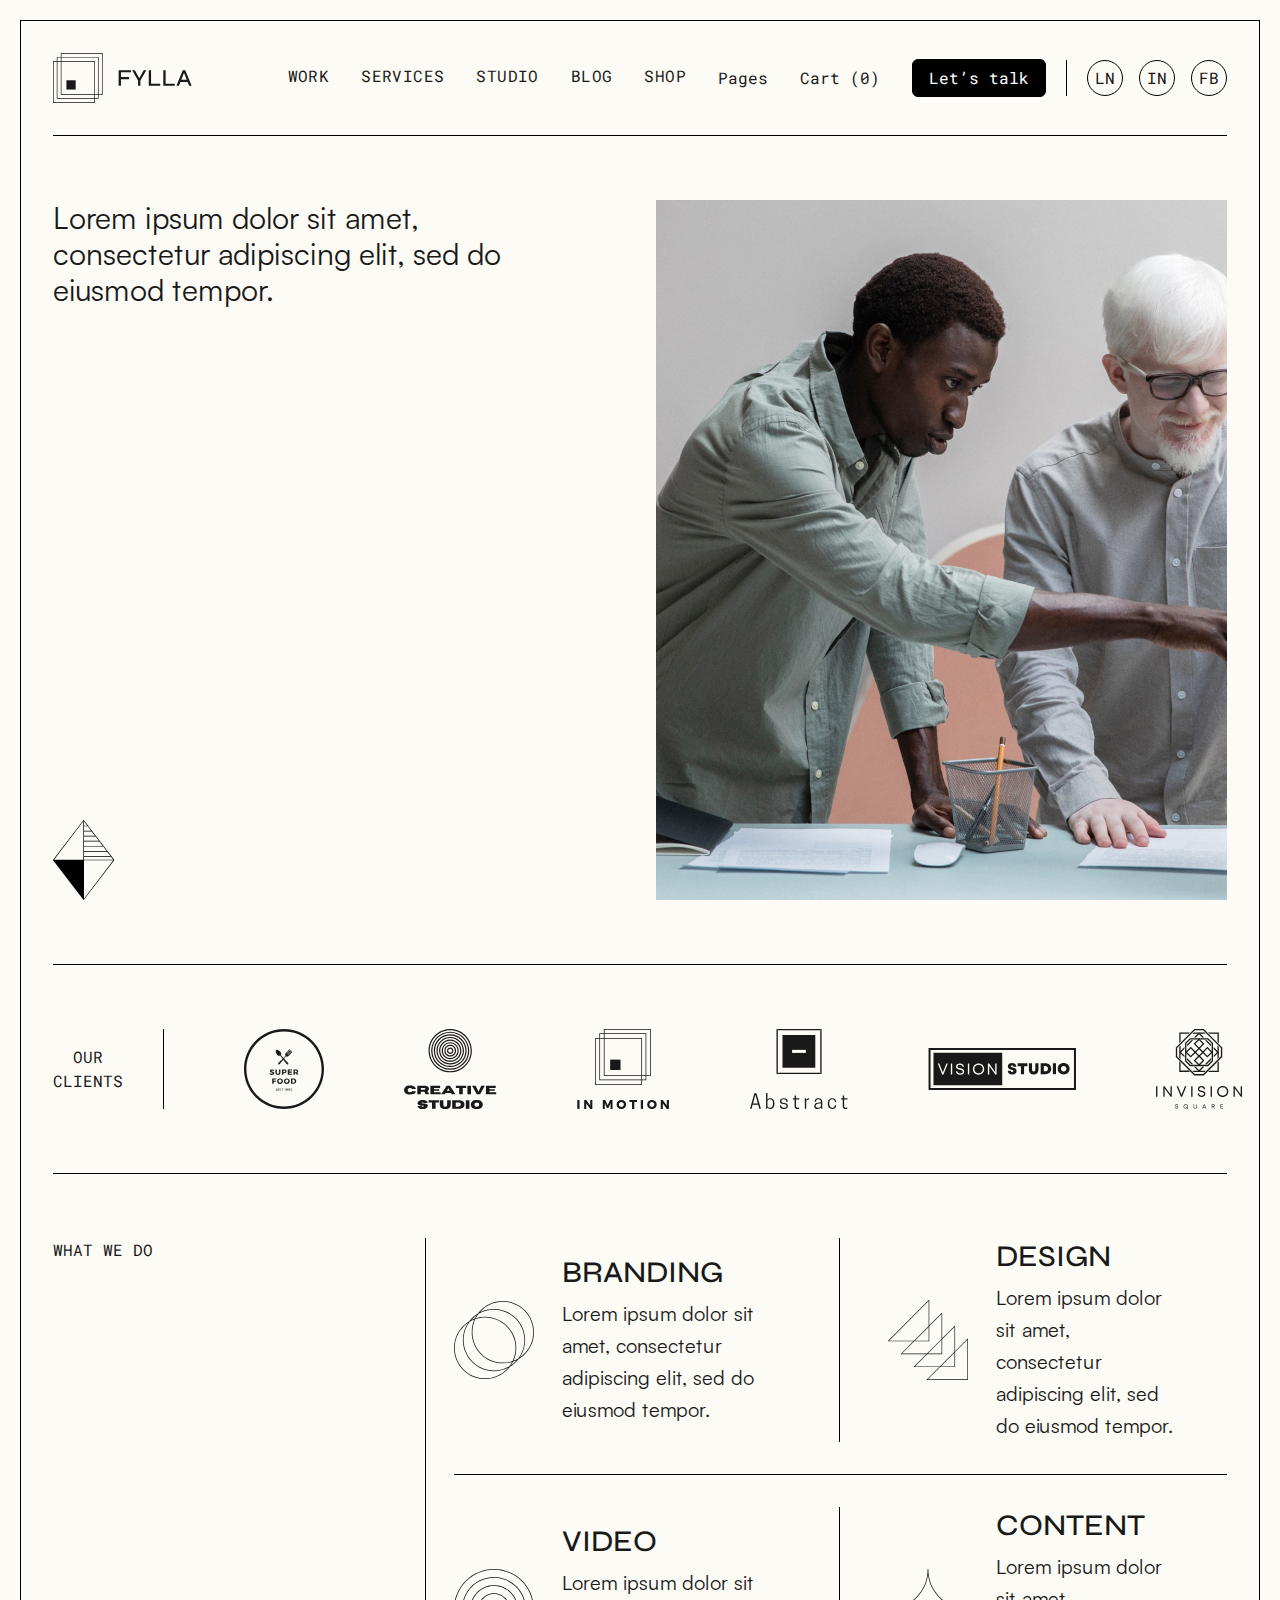
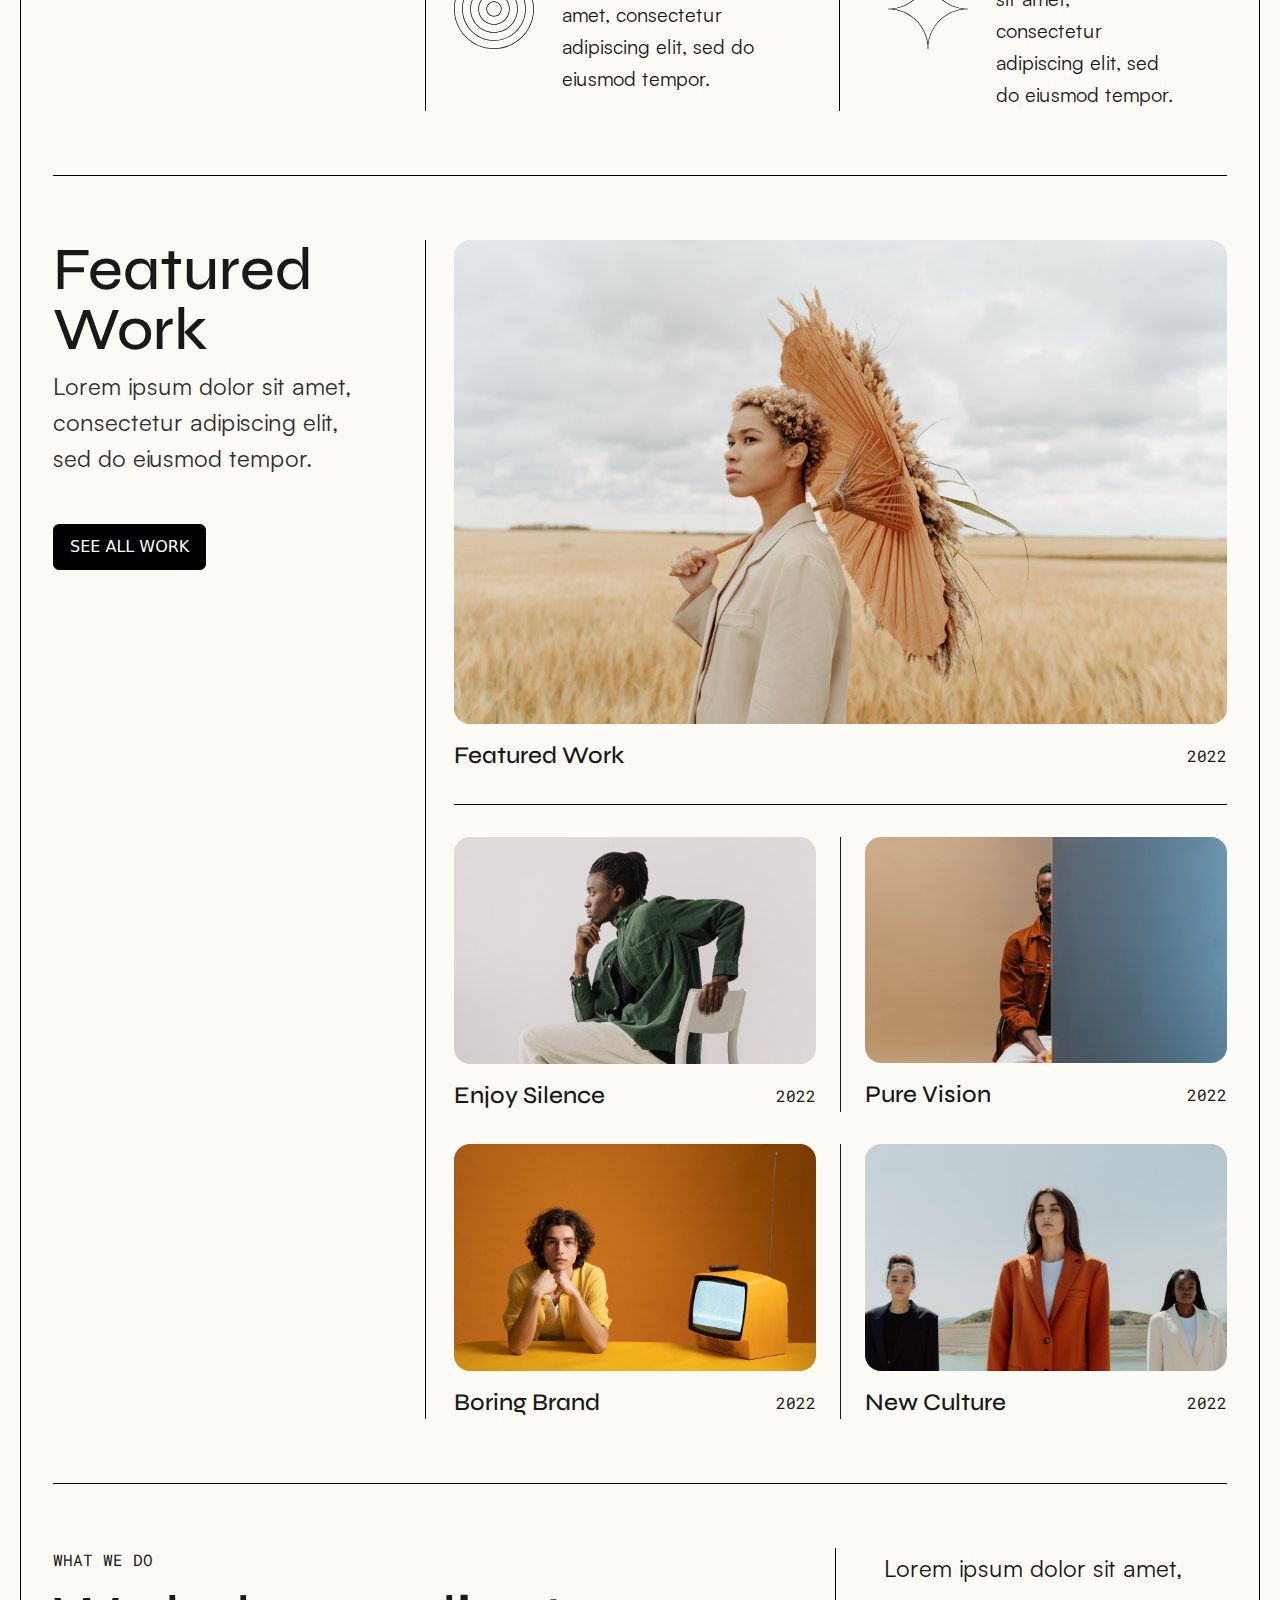
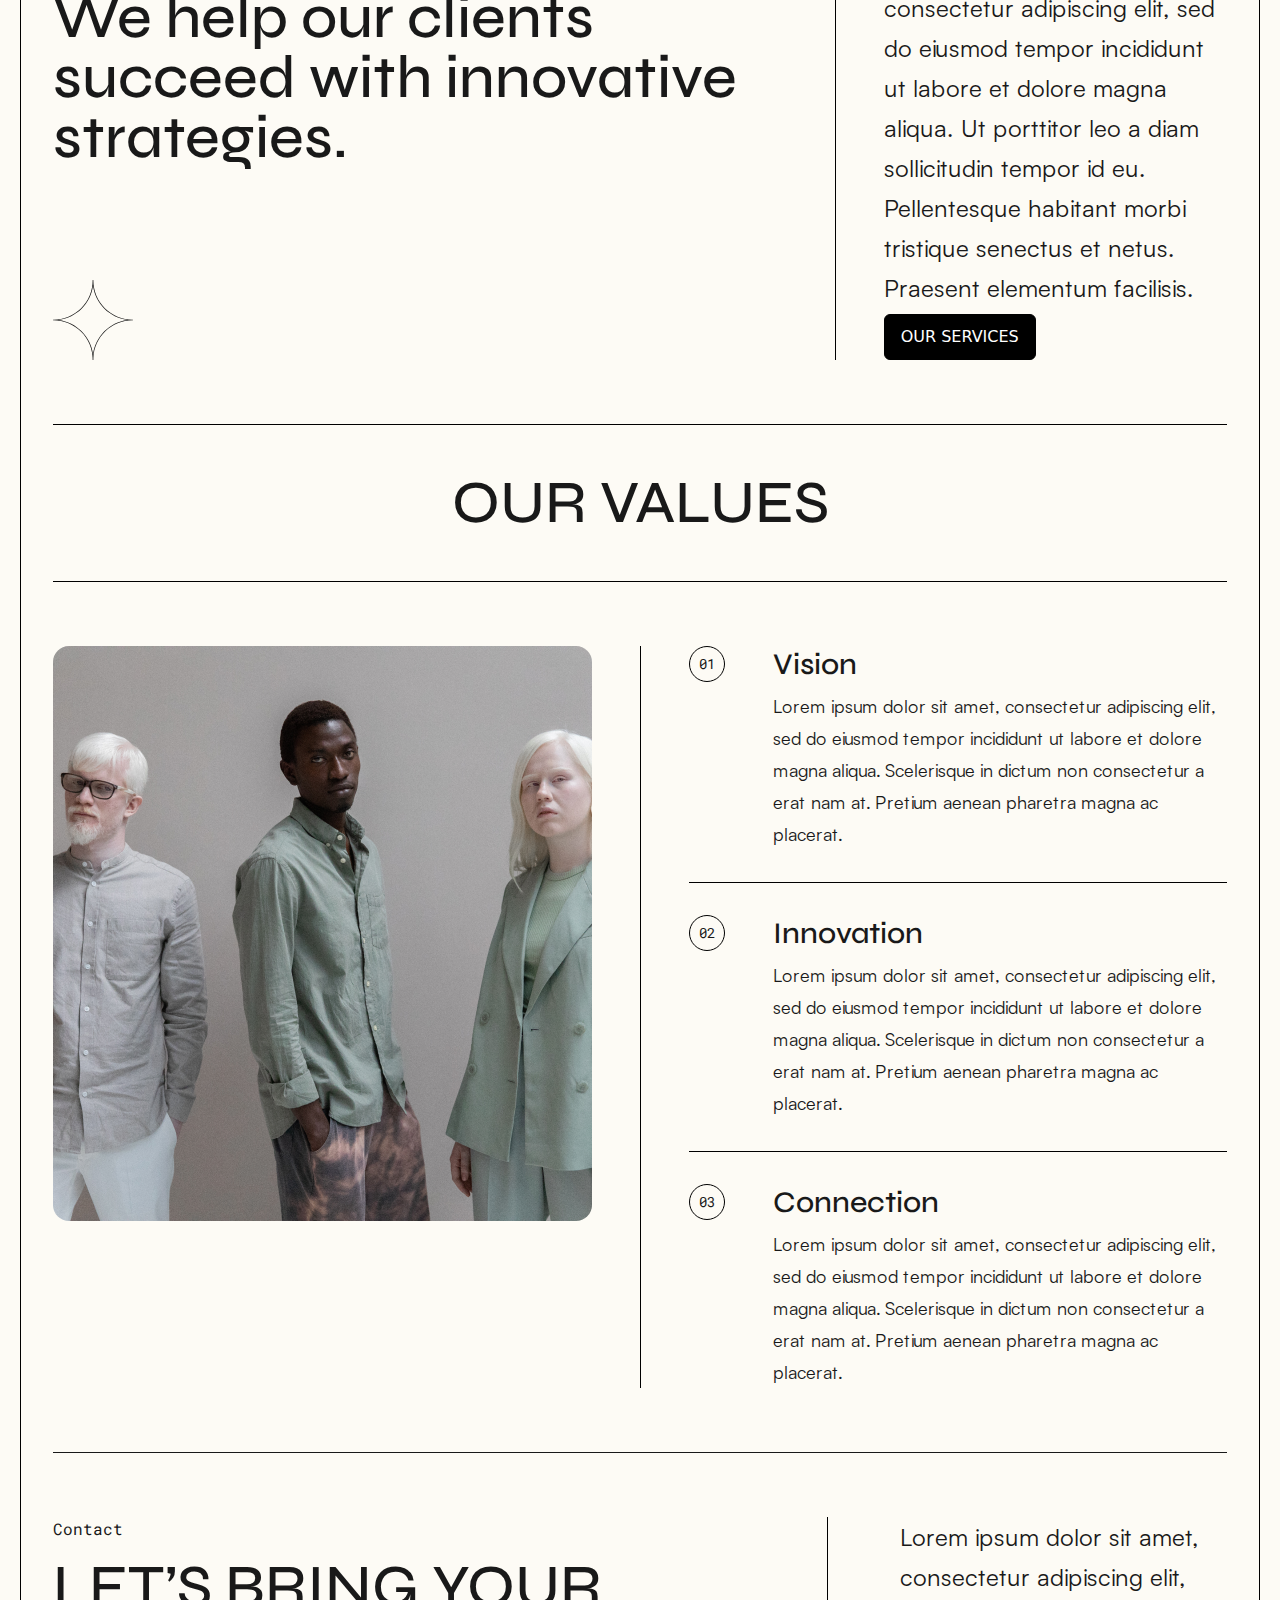
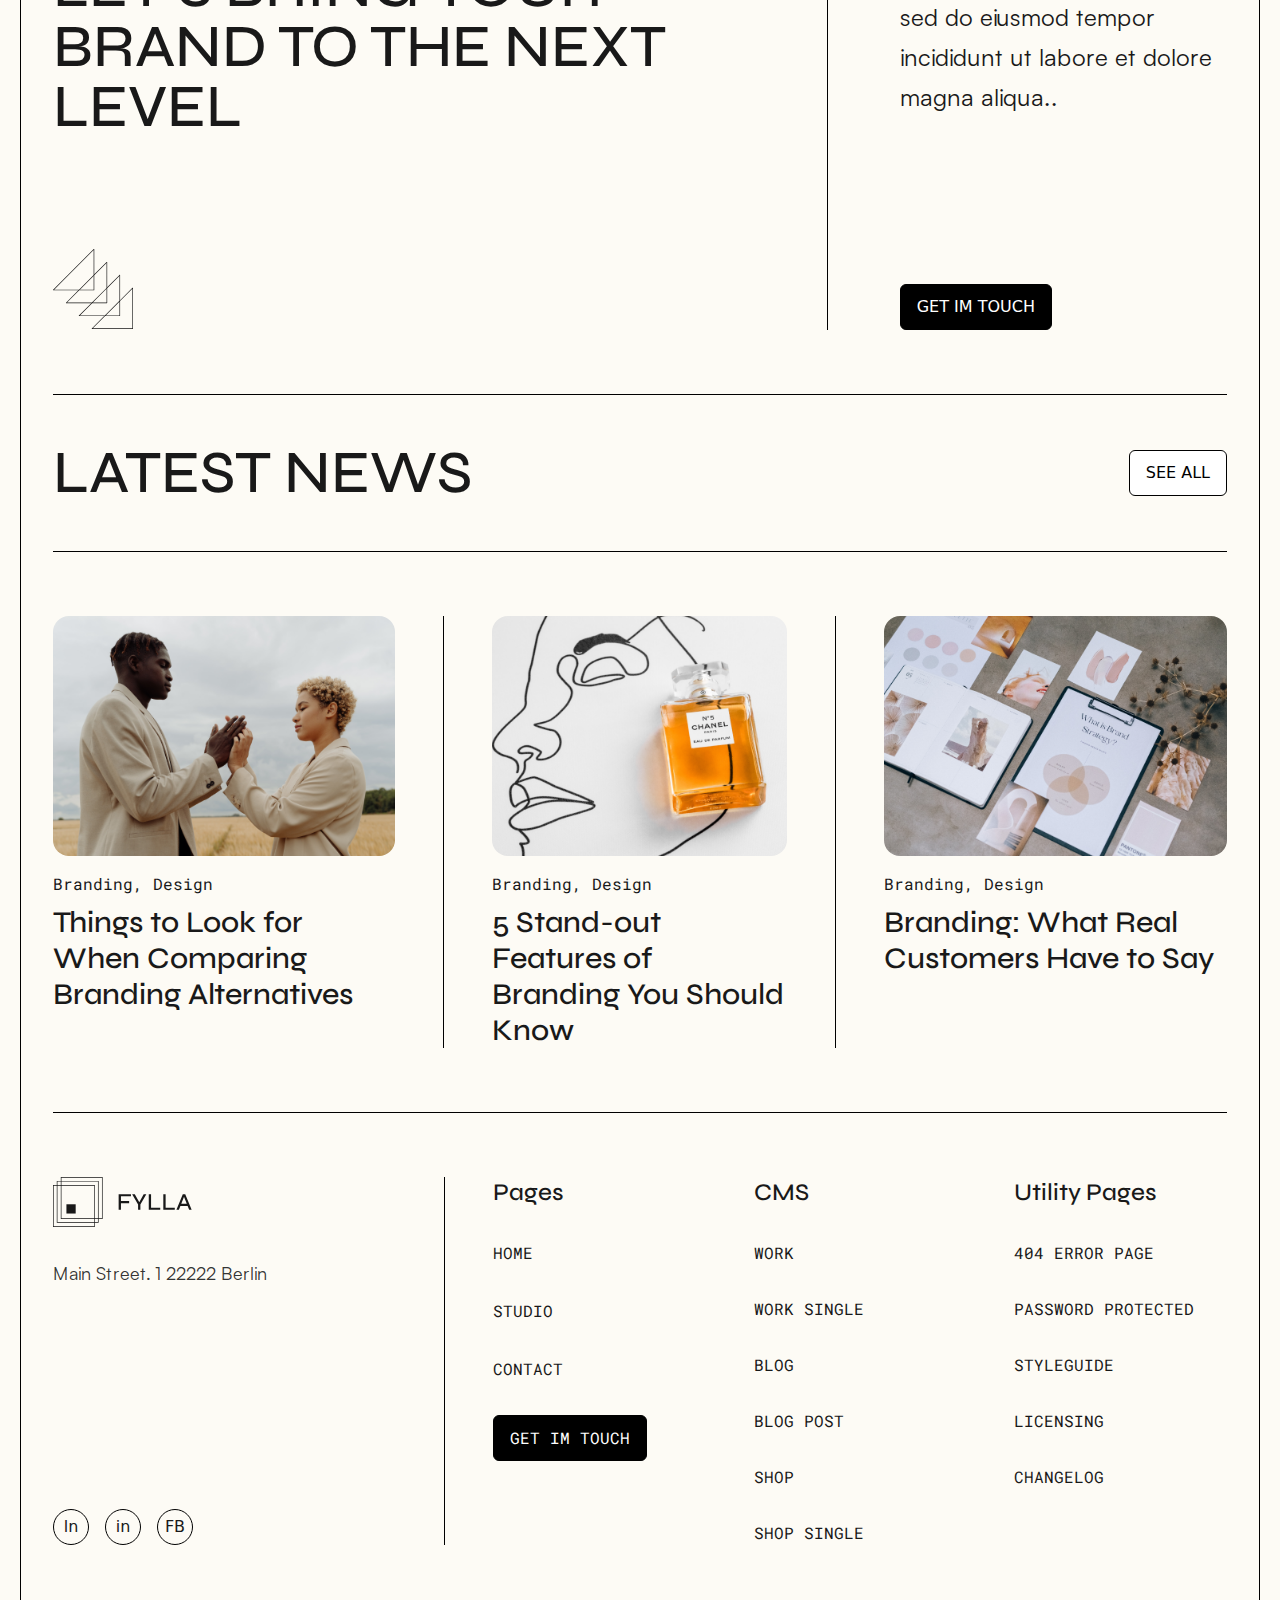
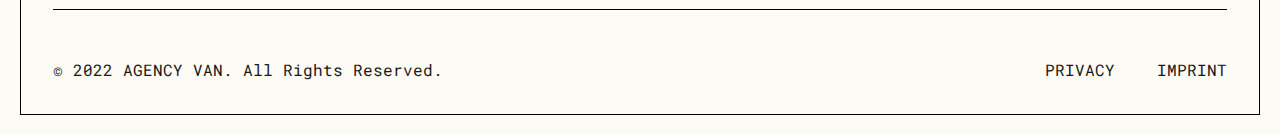
<file: public/index.html>
<!DOCTYPE html>
<html lang="en">
<head>
    <meta charset="UTF-8">
    <meta http-equiv="X-UA-Compatible" content="IE=edge">
    <meta name="viewport" content="width=device-width, initial-scale=1.0">
    <link rel="stylesheet" href="css/styles.css">
    <link href="https://fonts.googleapis.com/css2?family=Roboto+Mono&family=Syne:wght@500&display=swap" rel="stylesheet">
    <link rel="stylesheet" href="./assets/font/stylesheet.css">
    <title> Fylla || Home</title>
</head>
<body class="relative bg-brand-gray p-4 lg:p-5">
    <div class="border border-black p-4 sm:p-6 lg:p-8 2xl:p-12">      
        <nav class="max-w-full flex items-center justify-between mx-auto pb-8 border-b border-black">
            <!-- Logo -->
            <a href="#">
                <svg width="139" height="50" viewBox="0 0 139 50" fill="none" xmlns="http://www.w3.org/2000/svg">
                    <path d="M41.8524 49.9999H0V8.11182H41.8524V49.9999ZM0.66846 49.3314H41.1839V8.78028H0.66846V49.3314Z" fill="#191919"/>
                    <path d="M45.6361 45.7665H3.78583V3.87842H45.6361V45.7665ZM4.45219 45.098H44.9676V4.54688H4.45219V45.098Z" fill="#191919"/>
                    <path d="M49.6425 41.8902H7.79224V0H49.6425V41.8902ZM8.4607 41.2217H48.9761V0.66846H8.4607V41.2217Z" fill="#191919"/>
                    <path d="M13.4238 27.2786H22.6793V36.5361H13.4238V27.2786Z" fill="#191919"/>
                    <path d="M77.9546 17.2119V19.2759H67.9466V24.1239H76.1306V26.1399H67.9466V32.7879H65.6426V17.2119H77.9546Z" fill="#191919"/>
                    <path d="M93.318 17.2119L87.39 27.5799V32.7879H85.086V27.5799L79.158 17.2119H81.798L86.838 26.3079H85.734L90.678 17.2119H93.318Z" fill="#191919"/>
                    <path d="M98.0638 17.2119V30.7239H107.232V32.7879H95.7598V17.2119H98.0638Z" fill="#191919"/>
                    <path d="M112.618 17.2119V30.7239H121.786V32.7879H110.314V17.2119H112.618Z" fill="#191919"/>
                    <path d="M126.813 28.9239V26.8599H135.165V28.9239H126.813ZM123.429 32.7879L129.789 17.2119H132.237L138.645 32.7879H136.149L130.581 18.7239H131.445L125.901 32.7879H123.429Z" fill="#191919"/>
                </svg>  
            </a>          
            <!-- desktop menu -->
            <div class="font-roboto-mono flex items-center space-x-6 lg:space-x-8 text-brand-black uppercase leading-4 tracking-wide">
                <div class="hidden xl:flex items-center space-x-5 lg:space-x-8">
                    <a href="#" class="border-b-2 border-transparent hover:border-black transition ease-linear pb-0.5">work</a>
                    <a href="#" class="border-b-2 border-transparent hover:border-black transition ease-linear pb-0.5">Services</a>
                    <a href="#" class="border-b-2 border-transparent hover:border-black transition ease-linear pb-0.5">Studio</a>
                    <a href="#" class="border-b-2 border-transparent hover:border-black transition ease-linear pb-0.5">Blog</a>
                    <a href="#" class="border-b-2 border-transparent hover:border-black transition ease-linear pb-0.5">shop</a>
                    <button>Pages</button>
                    <button href="#">Cart (0)</button>
                </div>
                <div class="hidden md:flex items-center space-x-5">
                    <button class="border border-transparent lg:border-black text-white lg:hover:text-black bg-black lg:hover:bg-white transition ease-linear rounded-md px-4 py-2.5">
                        Let’s talk
                    </button>                        
                    <div class="flex items-center gap-4 pl-5 border-l border-black">
                        <a href="#" class="group w-9 h-9 flex justify-center items-center border border-black rounded-full lg:hover:bg-black transition ease-linear">
                            <span class="group-hover:text-white">
                                ln
                            </span>
                        </a>
                        <a href="#" class="group w-9 h-9 flex justify-center items-center border border-black rounded-full lg:hover:bg-black transition ease-linear">
                            <span class="group-hover:text-white">
                                in
                            </span>
                        </a>
                        <a href="#" class="group w-9 h-9 flex justify-center items-center border border-black rounded-full lg:hover:bg-black transition ease-linear">
                            <span class="group-hover:text-white">
                                FB
                            </span>
                        </a>
                    </div>
                </div>
                <!-- Menu Btn -->
                <button class="menuBtn lg:hidden">
                    <svg xmlns="http://www.w3.org/2000/svg" class="hamburger h-7 w-7" fill="none" viewBox="0 0 24 24" stroke="currentColor" stroke-width="2">
                        <path stroke-linecap="round" stroke-linejoin="round" d="M4 6h16M4 12h16M4 18h16"></path>
                    </svg>
                    <svg xmlns="http://www.w3.org/2000/svg" class="x h-7 w-7 hidden " fill="none" viewBox="0 0 24 24" stroke="currentColor" stroke-width="2">
                        <path stroke-linecap="round" stroke-linejoin="round" d="M6 18L18 6M6 6l12 12"></path>
                        </svg>
                </button>

            </div>
            <!-- Mobile menu -->
            <div class="menu absolute top-24 left-0 right-0 w-hull bg-brand-gray transition -translate-x-full ease-linear px-4">
                <div class="font-roboto-mono flex flex-col space-y-5 uppercase border-x border-black py-10 px-6">
                    <a href="#">work</a>
                    <a href="#">Services</a>
                    <a href="#">Studio</a>
                    <a href="#">Blog</a>
                    <a href="#">shop</a>
                </div>
            </div>
        </nav>
        <main>  
            <!-- Hero -->
            <div class="max-w-full grid lg:grid-cols-2 mx-auto gap-8 py-7 lg:py-16 border-b border-black">
                <div class="order-last lg:order-none flex flex-col xl:max-w-[600px] lg:pr-11">
                    <p class="font-satoshi text-2xl lg:text-3xl 2xl:leading-relaxed pb-4">
                        Lorem ipsum dolor sit amet, consectetur adipiscing elit, sed do eiusmod tempor.
                    </p>
                    <svg  class="lg:mt-auto" width="62" height="80" viewBox="0 0 62 80" fill="none" xmlns="http://www.w3.org/2000/svg">
                        <path d="M61.2799 40.1236C61.282 40.1174 61.282 40.1111 61.2799 40.1049C61.2903 40.0715 61.2945 40.0402 61.2966 40.0047C61.2945 39.9713 61.2903 39.94 61.2799 39.9066C61.282 39.9004 61.282 39.8941 61.2799 39.8878C61.2694 39.8565 61.2548 39.8273 61.2361 39.8002L30.9258 0.127284L30.9154 0.116851C30.9029 0.102244 30.8882 0.0876379 30.8736 0.077205C30.809 0.025039 30.738 0 30.6566 0C30.5753 0 30.5022 0.025039 30.4396 0.077205C30.425 0.0876379 30.4104 0.102244 30.3979 0.116851L30.3854 0.127284L0.0709451 39.7939C0.0500786 39.8211 0.0354724 39.8503 0.0250394 39.8816C0.0250394 39.8878 0.0250394 39.8941 0.0250394 39.9004C0.016693 39.9317 0.0104331 39.965 0.0104331 39.9984H0C0 40.0318 0.00625986 40.0652 0.0146063 40.0986C0.0146063 40.1049 0.0146063 40.1111 0.0146063 40.1174C0.0250393 40.1487 0.0396455 40.1779 0.060512 40.2029L30.3624 79.8696C30.3666 79.8738 30.3687 79.8779 30.3749 79.8821L30.4062 79.9155L30.4292 79.9343C30.4417 79.9447 30.4542 79.953 30.4688 79.9593L30.4918 79.9718L30.5419 79.9906H30.5627C30.6128 80.0031 30.6629 80.0031 30.7109 79.9906H30.7318L30.7818 79.9718L30.8048 79.9593C30.8194 79.953 30.8319 79.9447 30.8444 79.9343L30.8674 79.9155L30.9008 79.8821C30.9049 79.8779 30.9091 79.8738 30.9133 79.8696L61.2152 40.2029C61.2402 40.18 61.2632 40.1549 61.2799 40.1236ZM30.9947 31.6394H54.129L57.4614 35.9984H30.9947V31.6394ZM30.9947 30.9446V26.5856H50.2667L53.5969 30.9446H30.9947ZM30.9947 25.8908V21.5277H46.4044L49.7367 25.8887L30.9947 25.8908ZM30.9947 20.8328V16.476H42.5379L45.8723 20.8328H30.9947ZM30.9947 15.779V11.4201H38.6776L42.0078 15.7811L30.9947 15.779ZM30.9947 10.7231V6.36419H34.8132L38.1497 10.7252L30.9947 10.7231ZM30.9947 5.66726V1.36465L34.2832 5.66935L30.9947 5.66726ZM30.3019 39.6583H1.04748L30.3019 1.36465V39.6583ZM30.9947 40.3532H60.2574L30.9947 78.6468V40.3532ZM30.9947 39.6583V36.6932H57.9914L60.2574 39.6583H30.9947Z" fill="black"/>
                    </svg>           
                </div>
                <div class="xl:h-[700px] order-first lg:order-none">
                    <img class="w-full h-full object-cover" src="./assets/img/hero-men.png" alt="">
                </div>
            </div>
            <!-- OUR CLIENTS -->
            <div class="max-w-full mx-auto py-7 lg:py-16 border-b border-black">  
                <div class="grid grid-cols-3 place-items-center xl:flex justify-between items-center gap-10 xl:gap-20 text-center">
                    <div class="col-span-3 xl:inline-flex items-center space-x-10 2xl:space-x-20">
                        <h3 class="font-roboto-mono uppercase">our clients</h3>
                        <span class="inline-block w-px xl:h-20 bg-black"></span>
                    </div>
                    <img class="cursor-pointer lg:hover:scale-110 transition-transform ease-linear duration-200" src="./assets/img/client-2.svg" alt="client-2">
                    <img class="cursor-pointer lg:hover:scale-110 transition-transform ease-linear duration-200" src="./assets/img/client-1.svg" alt="client-1">
                    <img class="cursor-pointer lg:hover:scale-110 transition-transform ease-linear duration-200" src="./assets/img/client-3.svg" alt="client-3">
                    <img class="cursor-pointer lg:hover:scale-110 transition-transform ease-linear duration-200" src="./assets/img/client-4.svg" alt="client-4">
                    <img class="cursor-pointer lg:hover:scale-110 transition-transform ease-linear duration-200" src="./assets/img/client-5.svg" alt="client-5">
                    <img class="cursor-pointer lg:hover:scale-110 transition-transform ease-linear duration-200" src="./assets/img/client-6.svg" alt="client-6">
                </div>
            </div>
            <!-- WHAT WE DO -->
            <div class="max-w-full mx-auto py-7 lg:py-16 border-b border-black">
                <div class="grid grid-cols-2 xl:grid-cols-3 gap-7 2xl:gap-x-12">
                    <h3 class="font-roboto-mono col-span-2 xl:col-span-1 text-center xl:text-start xl:border-r border-black">
                        WHAT WE DO
                    </h3>
                    <div class="col-span-2">
                    <div class="grid lg:grid-cols-2 gap-y-10 pb-8 2xl:pb-12 border-b border-black">
                        <div class="flex flex-col sm:flex-row items-center  text-center sm:text-start gap-7 lg:border-r border-black md:pr-10">
                            <img class="w-16 md:w-20" src="./assets/img/Vector.svg" alt="logo">
                            <div>
                                <h3 class="font-syne font-medium text-2xl md:text-3xl pb-2 uppercase">Branding</h3>
                                <p class="font-satoshi text-l lg:text-xl xl:leading-8">
                                    Lorem ipsum dolor sit amet, consectetur adipiscing elit, sed do eiusmod tempor.
                                </p>
                            </div>
                        </div>
                        <div class="flex flex-col sm:flex-row items-center  text-center sm:text-start gap-7 lg:px-12">
                            <img class="w-16 md:w-20" src="./assets/img/Vector-1.svg" alt="logo">
                            <div>
                                <h3 class="font-syne font-medium text-2xl md:text-3xl pb-2 uppercase">Design</h3>
                                <p class="font-satoshi text-l lg:text-xl xl:leading-8">
                                    Lorem ipsum dolor sit amet, consectetur adipiscing elit, sed do eiusmod tempor.
                                </p>
                            </div>
                        </div>
                    </div>
                    <div class="grid lg:grid-cols-2 gap-y-10 pt-8 2xl:pt-12">
                        <div class="flex flex-col sm:flex-row items-center gap-7 text-center sm:text-start lg:border-r border-black md:pr-10">
                            <img class="w-16 md:w-20" src="./assets/img/Vector-2.svg" alt="logo">
                            <div>
                                <h3 class="font-syne font-medium text-2xl md:text-3xl pb-2 uppercase">Video</h3>
                                <p class="font-satoshi text-l lg:text-xl xl:leading-8">
                                    Lorem ipsum dolor sit amet, consectetur adipiscing elit, sed do eiusmod tempor.
                                </p>
                            </div>
                        </div>
                        <div class="flex flex-col sm:flex-row items-center gap-7 text-center sm:text-start lg:px-12">
                            <img class="w-16 md:w-20" src="./assets/img/Vector-3.svg" alt="logo">
                            <div>
                                <h3 class="font-syne font-medium text-2xl md:text-3xl pb-2 uppercase">Content</h3>
                                <p class="font-satoshi text-l lg:text-xl xl:leading-8">
                                    Lorem ipsum dolor sit amet, consectetur adipiscing elit, sed do eiusmod tempor.
                                </p>
                            </div>
                        </div>
                    </div>
                    </div>
                </div>
            </div> 
            <!-- Featured Work -->
            <div class="max-w-full mx-auto py-7 lg:py-16 border-b border-black">
                <div class="grid md:grid-cols-2 xl:grid-cols-3 gap-7 2xl:gap-x-12">
                    <div class="md:col-span-2 xl:col-span-1 text-center xl:text-start xl:border-r border-black xl:pr-12">
                       <h2 class="font-syne font-medium text-3xl lg:text-6xl pb-2">Featured 
                        <br class="hidden xl:inline-block">
                        Work</h2>
                       <p class="font-satoshi text-lg lg:text-2xl lg:leading-9 opacity-90 pb-6 lg:pb-12">
                        Lorem ipsum dolor sit amet, consectetur adipiscing elit, sed do eiusmod tempor.
                        </p>
                        <a href="#" class="inline-block border border-transparent lg:border-black text-white lg:hover:text-black bg-black lg:hover:bg-white transition ease-linear rounded-md px-4 py-2.5 uppercase">
                            see all work 
                        </a>
                    </div>
                    <div class="md:col-span-2 grid md:grid-cols-2 gap-y-8">
                        <!-- Feature Box // big // Right -->
                        <div class="md:row-span-2 md:col-span-2 pb-8 border-b border-black">
                            <div class="2xl:h-[725px]">
                                <img class="w-full h-full rounded-2xl" src="./assets/img/feature.png" alt="">
                            </div>
                            <div class="flex justify-between items-center pt-4">
                                <h3 class="font-syne font-medium text-2xl">Featured Work</h3>
                                <p class="font-roboto-mono">2022</p>
                            </div>
                        </div>
                        <!-- feature box small 1-->
                        <a href="#" class="group relative cursor-pointer md:pr-6">
                            <div class="relative">
                                <img class="w-full rounded-2xl" src="./assets/img/feature-2.png" alt="">
                                <div class="font-roboto-mono absolute left-1/2 -translate-x-1/2 top-1/2 -translate-y-1/2 border border-transparent lg:border-black text-white lg:hover:text-black bg-black lg:hover:bg-white lg:opacity-0 lg:group-hover:opacity-100 transition ease-linear rounded-md px-4 py-2.5 uppercase">
                                    View Project
                                </div>
                            </div>
                            <div class="flex justify-between items-center pt-4">
                                <h3 class="font-syne font-medium text-2xl">Enjoy Silence</h3>
                                <p class="font-roboto-mono">2022</p>
                            </div>
                        </a>
                        <!-- feature box small 2-->
                        <a href="#" class="group relative cursor-pointer md:pl-6 md:border-l border-brand-black">
                            <div class="relative">
                                <img class="w-full rounded-2xl" src="./assets/img/feature-3.png" alt="">
                                <div class="font-roboto-mono absolute left-1/2 -translate-x-1/2 top-1/2 -translate-y-1/2 border border-transparent lg:border-black text-white lg:hover:text-black bg-black lg:hover:bg-white lg:opacity-0 lg:group-hover:opacity-100 transition ease-linear rounded-md px-4 py-2.5 uppercase">
                                    View Project
                                </div>
                            </div>
                            <div class="flex justify-between items-center pt-4">
                                <h3 class="font-syne font-medium text-2xl">Pure Vision</h3>
                                <p class="font-roboto-mono">2022</p>
                            </div>
                        </a>
                         <!-- feature box small 3-->
                         <a href="#" class="group relative cursor-pointer md:pr-6">
                            <div class="relative">
                                <img class="w-full rounded-2xl" src="./assets/img/feature-4.png" alt="">
                                <div class="font-roboto-mono absolute left-1/2 -translate-x-1/2 top-1/2 -translate-y-1/2 border border-transparent lg:border-black text-white lg:hover:text-black bg-black lg:hover:bg-white lg:opacity-0 lg:group-hover:opacity-100 transition ease-linear rounded-md px-4 py-2.5 uppercase">
                                    View Project
                                </div>
                            </div>
                            <div class="flex justify-between items-center pt-4">
                                <h3 class="font-syne font-medium text-2xl">Boring Brand</h3>
                                <p class="font-roboto-mono">2022</p>
                            </div>
                        </a>
                          <!-- feature box small 4-->
                          <a href="#" class="group relative cursor-pointer md:pl-6 md:border-l border-brand-black">
                            <div class="relative">
                                <img class="w-full rounded-2xl" src="./assets/img/feature-5.png" alt="">
                                <div class="font-roboto-mono absolute left-1/2 -translate-x-1/2 top-1/2 -translate-y-1/2 border border-transparent lg:border-black text-white lg:hover:text-black bg-black lg:hover:bg-white lg:opacity-0 lg:group-hover:opacity-100 transition ease-linear rounded-md px-4 py-2.5 uppercase">
                                    View Project
                                </div>
                            </div>
                            <div class="flex justify-between items-center pt-4">
                                <h3 class="font-syne font-medium text-2xl">New Culture</h3>
                                <p class="font-roboto-mono">2022</p>
                            </div>
                        </a>
                    </div>
                </div>
            </div> 
            <!-- How we work -->
            <div class="max-w-full mx-auto py-7 lg:py-16 border-b border-black">
                <div class="lg:grid grid-cols-2 xl:grid-cols-3 gap-y-6 text-center lg:text-start">
                    <div class="xl:col-span-2 xl:border-r border-black">
                        <h3 class="font-roboto-mono text-center lg:text-start pb-4">
                            WHAT WE DO
                        </h3>
                        <p class="font-syne font-medium text-4xl lg:text-5xl xl:text-6xl 2xl:text-80 2xl:leading-[88px] pb-10 xl:pb-28">
                            We help our clients <br>
                            succeed with innovative strategies.
                        </p>

                        <img class="mx-auto lg:mx-0" src="./assets/img/Vector-3.svg" alt="">
                    </div>
                    <div class="lg:flex lg:flex-col xl:pl-12">
                        <p class="font-satoshi text-2xl xl:leading-10">
                            Lorem ipsum dolor sit amet, consectetur adipiscing elit, sed do eiusmod tempor incididunt ut labore et dolore magna aliqua. Ut porttitor leo a diam sollicitudin tempor id eu. Pellentesque habitant morbi tristique senectus et netus. Praesent elementum facilisis.
                        </p>
                        <a href="#" class="mt-6 lg:mt-auto lg:self-start inline-block border border-transparent lg:border-black text-white lg:hover:text-black bg-black lg:hover:bg-white transition ease-linear rounded-md px-4 py-2.5 uppercase">
                            Our services
                        </a>     
                    </div>
                </div>
            </div>
            <!-- Our Values -->
            <div class="max-w-full mx-auto">
                <h2 class="font-syne font-medium text-3xl lg:text-5xl xl:text-6xl 2xl:text-80 2xl:leading-[88px] text-center py-7 lg:py-12 border-b border-black uppercase">
                    Our Values
                </h2>
                <div class="grid xl:grid-cols-2 gap-y-8 py-7 lg:py-16 border-b border-brand-black">
                    <div class="xl:pr-12">
                        <img class="w-full xl:h-[575px] rounded-2xl object-cover" src="./assets/img/value.png" alt="">
                    </div>
                    <!-- left -->
                    <div class="xl:pl-12 xl:border-l border-black">
                        <!-- box1 -->
                        <div class="flex items-start space-x-7 lg:space-x-12 pb-8 2xl:pb-12">
                            <div class="w-9 h-9 font-roboto-mono text-sm flex items-center justify-center flex-shrink-0 border border-black rounded-full">
                                <span>01</span>
                            </div>
                            <div>
                                <h2 class="font-syne font-medium text-3xl pb-2">Vision</h2>
                                <p class="font-satoshi text-lg xl:leading-8">
                                    Lorem ipsum dolor sit amet, consectetur adipiscing elit, sed do eiusmod tempor incididunt ut labore et dolore magna aliqua. Scelerisque in dictum non consectetur a erat nam at. Pretium aenean pharetra magna ac placerat.
                                </p>
                            </div>
                        </div>
                          <!-- box2 -->
                        <div class="flex items-start space-x-7 lg:space-x-12 py-8 2xl:py-12 border-y border-black">
                            <div class="w-9 h-9 font-roboto-mono text-sm flex items-center justify-center flex-shrink-0 border border-black rounded-full">
                                <span>02</span>
                            </div>
                            <div>
                                <h2 class="font-syne font-medium text-3xl pb-2">Innovation</h2>
                                <p class="font-satoshi text-lg xl:leading-8">
                                    Lorem ipsum dolor sit amet, consectetur adipiscing elit, sed do eiusmod tempor incididunt ut labore et dolore magna aliqua. Scelerisque in dictum non consectetur a erat nam at. Pretium aenean pharetra magna ac placerat.
                                </p>
                            </div>
                        </div>
                         <!-- box2 -->
                         <div class="flex items-start space-x-7 lg:space-x-12 pt-8 2xl:pt-12">
                            <div class="w-9 h-9 font-roboto-mono text-sm flex items-center justify-center flex-shrink-0 border border-black rounded-full">
                                <span>03</span>
                            </div>
                            <div>
                                <h2 class="font-syne font-medium text-3xl pb-2">Connection</h2>
                                <p class="font-satoshi text-lg xl:leading-8">
                                    Lorem ipsum dolor sit amet, consectetur adipiscing elit, sed do eiusmod tempor incididunt ut labore et dolore magna aliqua. Scelerisque in dictum non consectetur a erat nam at. Pretium aenean pharetra magna ac placerat.
                                </p>
                            </div>
                        </div>
                    </div>
                </div>
            </div>
             <!-- Contact -->
             <div class="max-w-full mx-auto py-7 lg:py-16 border-b border-black">
                <div class="lg:grid grid-cols-2 xl:grid-cols-3 gap-6 text-center lg:text-start">
                    <div class="xl:col-span-2 xl:border-r border-black">
                        <h3 class="font-roboto-mono text-center lg:text-start pb-4">
                            Contact
                        </h3>
                        <p class="font-syne font-medium text-3xl lg:text-5xl xl:text-6xl 2xl:text-80 2xl:leading-[88px] pb-10 xl:pb-28 uppercase">
                           Let’s bring your <br> brand to the next <br> level
                        </p>
                        <img class="mx-auto lg:mx-0" src="./assets/img/Vector-1.svg" alt="">
                    </div>
                    <div class="lg:flex lg:flex-col xl:pl-12">
                        <p class="font-satoshi text-2xl xl:leading-10">
                            Lorem ipsum dolor sit amet, consectetur adipiscing elit, sed do eiusmod tempor incididunt ut labore et dolore magna aliqua..
                        </p>
                        <a href="#" class="mt-6 lg:mt-auto lg:self-start inline-block border border-transparent lg:border-black text-white lg:hover:text-black bg-black lg:hover:bg-white transition ease-linear rounded-md px-4 py-2.5 uppercase">
                            get im touch
                        </a>     
                    </div>
                </div>
            </div>
            <!-- Last news -->
            <div class="max-w-full mx-auto">
              <div class="lg:flex justify-between items-center border-b border-black py-7 lg:py-12 space-y-6 lg:space-y-0 text-center">
                <h2 class="font-syne font-medium text-3xl lg:text-5xl xl:text-6xl 2xl:text-80 2xl:leading-[88px] uppercase">
                    Latest News
                </h2>
                <a href="#" class="inline-block border border-black text-black lg:hover:text-white bg-white lg:hover:bg-black transition ease-linear rounded-md px-4 py-2.5 uppercase">
                    see all
                </a>
              </div>
              <div class="grid lg:grid-cols-2 xl:grid-cols-3 py-7 lg:py-16 gap-y-10">
                    <div class="lg:pr-12 lg:border-r border-black">
                        <img class="w-full h-64 lg:h-60 2xl:h-[300px] object-cover rounded-2xl" src="./assets/img/news-1.png" alt="">
                        <p class="font-roboto-mono pt-4 pb-2">Branding, Design</p>
                        <h3 class="font-syne font-medium text-3xl lg:text-3xl">
                            Things to Look for When Comparing Branding Alternatives
                        </h3>
                    </div>
                    <div class="lg:pl-12 xl:pr-12 xl:border-r border-black">
                        <img class="w-full h-64 lg:h-60 2xl:h-[300px] object-cover rounded-2xl" src="./assets/img/news-2.png" alt="">
                        <p class="font-roboto-mono pt-4 pb-2">Branding, Design</p>
                        <h3 class="font-syne font-medium text-3xl lg:text-3xl">
                            5 Stand-out Features of Branding You Should Know
                        </h3>
                    </div>
                    <div class="xl:pl-12">
                        <img class="w-full h-64 lg:h-60 2xl:h-[300px] object-cover rounded-2xl" src="./assets/img/news-3.png" alt="">
                        <p class="font-roboto-mono pt-4 pb-2">Branding, Design</p>
                        <h3 class="font-syne font-medium text-3xl lg:text-3xl">
                            Branding: What Real Customers Have to Say
                        </h3>
                    </div>
              </div>
            </div>
        </main>
        <footer class="max-w-full mx-auto">
            <div class="grid xl:grid-cols-3 py-8 lg:py-16 gap-y-8 border-y border-black">
                <div class="order-last xl:order-none flex flex-col">
                    <a class="pb-8" href="#">
                        <svg width="139" height="50" viewBox="0 0 139 50" fill="none" xmlns="http://www.w3.org/2000/svg">
                            <path d="M41.8524 49.9999H0V8.11182H41.8524V49.9999ZM0.66846 49.3314H41.1839V8.78028H0.66846V49.3314Z" fill="#191919"/>
                            <path d="M45.6361 45.7665H3.78583V3.87842H45.6361V45.7665ZM4.45219 45.098H44.9676V4.54688H4.45219V45.098Z" fill="#191919"/>
                            <path d="M49.6425 41.8902H7.79224V0H49.6425V41.8902ZM8.4607 41.2217H48.9761V0.66846H8.4607V41.2217Z" fill="#191919"/>
                            <path d="M13.4238 27.2786H22.6793V36.5361H13.4238V27.2786Z" fill="#191919"/>
                            <path d="M77.9546 17.2119V19.2759H67.9466V24.1239H76.1306V26.1399H67.9466V32.7879H65.6426V17.2119H77.9546Z" fill="#191919"/>
                            <path d="M93.318 17.2119L87.39 27.5799V32.7879H85.086V27.5799L79.158 17.2119H81.798L86.838 26.3079H85.734L90.678 17.2119H93.318Z" fill="#191919"/>
                            <path d="M98.0638 17.2119V30.7239H107.232V32.7879H95.7598V17.2119H98.0638Z" fill="#191919"/>
                            <path d="M112.618 17.2119V30.7239H121.786V32.7879H110.314V17.2119H112.618Z" fill="#191919"/>
                            <path d="M126.813 28.9239V26.8599H135.165V28.9239H126.813ZM123.429 32.7879L129.789 17.2119H132.237L138.645 32.7879H136.149L130.581 18.7239H131.445L125.901 32.7879H123.429Z" fill="#191919"/>
                        </svg>  
                    </a>
                    <p class="font-satoshi text-lg text-brand-black/90 pb-5">Main Street. 1 22222 Berlin</p>
                    <div class="flex items-center gap-4 mt-auto">
                        <a href="#" class="group w-9 h-9 flex justify-center items-center border border-black rounded-full lg:hover:bg-black transition ease-linear">
                            <span class="group-hover:text-white">
                                ln
                            </span>
                        </a>
                        <a href="#" class="group w-9 h-9 flex justify-center items-center border border-black rounded-full lg:hover:bg-black transition ease-linear">
                            <span class="group-hover:text-white">
                                in
                            </span>
                        </a>
                        <a href="#" class="group w-9 h-9 flex justify-center items-center border border-black rounded-full lg:hover:bg-black transition ease-linear">
                            <span class="group-hover:text-white">
                                FB
                            </span>
                        </a>
                    </div>
                </div>
                <div class="order-first xl:order-none xl:col-span-2 sm:flex justify-between gap-x-12 space-y-6 sm:space-y-0 xl:pl-12 xl:border-l border-black">
                   <div class="sm:w-1/3 font-roboto-mono space-y-8">
                        <h3 class="font-syne font-medium text-2xl">Pages</h3>
                        <a href="#" class="block underline decoration-transparent underline-offset-2 lg:hover:decoration-black transition ease-linear pb-0.5 uppercase">Home</a>
                        <a href="#" class="block underline decoration-transparent underline-offset-2 lg:hover:decoration-black transition ease-linear pb-0.5 uppercase">studio</a>
                        <a href="#" class="block underline decoration-transparent underline-offset-2 lg:hover:decoration-black transition ease-linear pb-0.5 uppercase">Contact</a>
                        <a href="#" class="hidden xl:inline-block border border-transparent lg:border-black text-white lg:hover:text-black bg-black lg:hover:bg-white transition ease-linear rounded-md px-4 py-2.5 uppercase">
                            get im touch
                        </a>   
                   </div>
                   <div class="sm:w-1/3 font-roboto-mono space-y-8">
                        <h3 class="font-syne font-medium text-2xl">CMS</h3>
                        <a href="#" class="block underline decoration-transparent underline-offset-2 lg:hover:decoration-black transition ease-linear uppercase">Work</a>
                        <a href="#" class="block underline decoration-transparent underline-offset-2 lg:hover:decoration-black transition ease-linear uppercase">Work Single</a>
                        <a href="#" class="block underline decoration-transparent underline-offset-2 lg:hover:decoration-black transition ease-linear uppercase">Blog</a>
                        <a href="#" class="block underline decoration-transparent underline-offset-2 lg:hover:decoration-black transition ease-linear uppercase">Blog Post</a>
                        <a href="#" class="block underline decoration-transparent underline-offset-2 lg:hover:decoration-black transition ease-linear uppercase">Shop</a>
                        <a href="#" class="block underline decoration-transparent underline-offset-2 lg:hover:decoration-black transition ease-linear uppercase">Shop Single</a>     
                   </div>
                   <div class="sm:w-1/3 font-roboto-mono space-y-8">
                    <h3 class="font-syne font-medium text-2xl">Utility Pages</h3>
                    <a href="#" class="block underline decoration-transparent underline-offset-2 lg:hover:decoration-black transition ease-linear uppercase">404 Error Page</a>
                    <a href="#" class="block underline decoration-transparent underline-offset-2 lg:hover:decoration-black transition ease-linear uppercase">Password Protected</a>
                    <a href="#" class="block underline decoration-transparent underline-offset-2 lg:hover:decoration-black transition ease-linear uppercase">Styleguide</a>
                    <a href="#" class="block underline decoration-transparent underline-offset-2 lg:hover:decoration-black transition ease-linear uppercase">Licensing</a>
                    <a href="#" class="block underline decoration-transparent underline-offset-2 lg:hover:decoration-black transition ease-linear uppercase">Changelog</a>   
                    </div>
                </div>
            </div>
            <div class="font-roboto-mono md:flex items-center justify-between pt-7 xl:pt-12 space-y-6 md:space-y-0">
                <p>© 2022 AGENCY VAN. All Rights Reserved.</p>
                <div class="inline-block uppercase space-x-8">
                    <a href="#" class="underline underline-offset-2 decoration-transparent lg:hover:decoration-black transition ease-linear">Privacy</a>
                    <a href="#" class="underline underline-offset-2 decoration-transparent lg:hover:decoration-black transition ease-linear">Imprint</a>
                </div>
            </div>
        </footer>
    </div>
<script src="./js/app.js"></script>
</body>
</html>
</file>
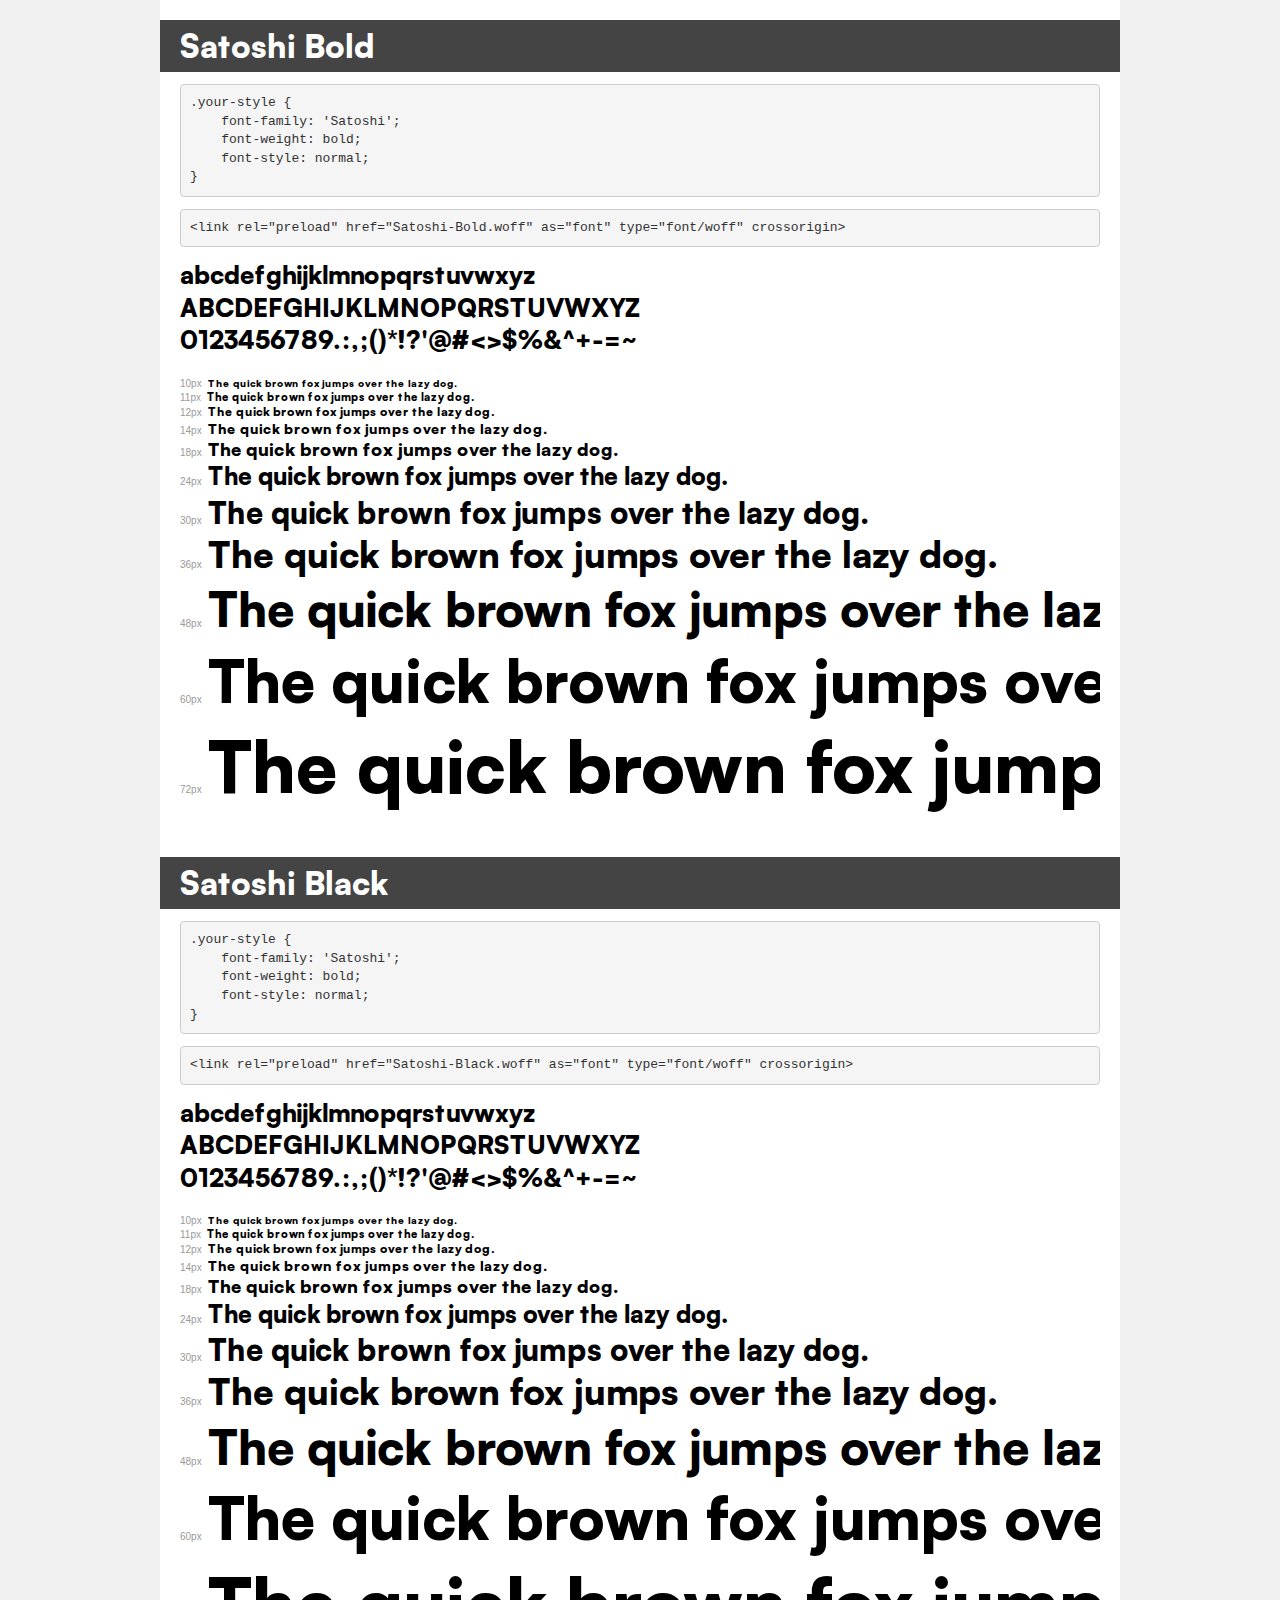
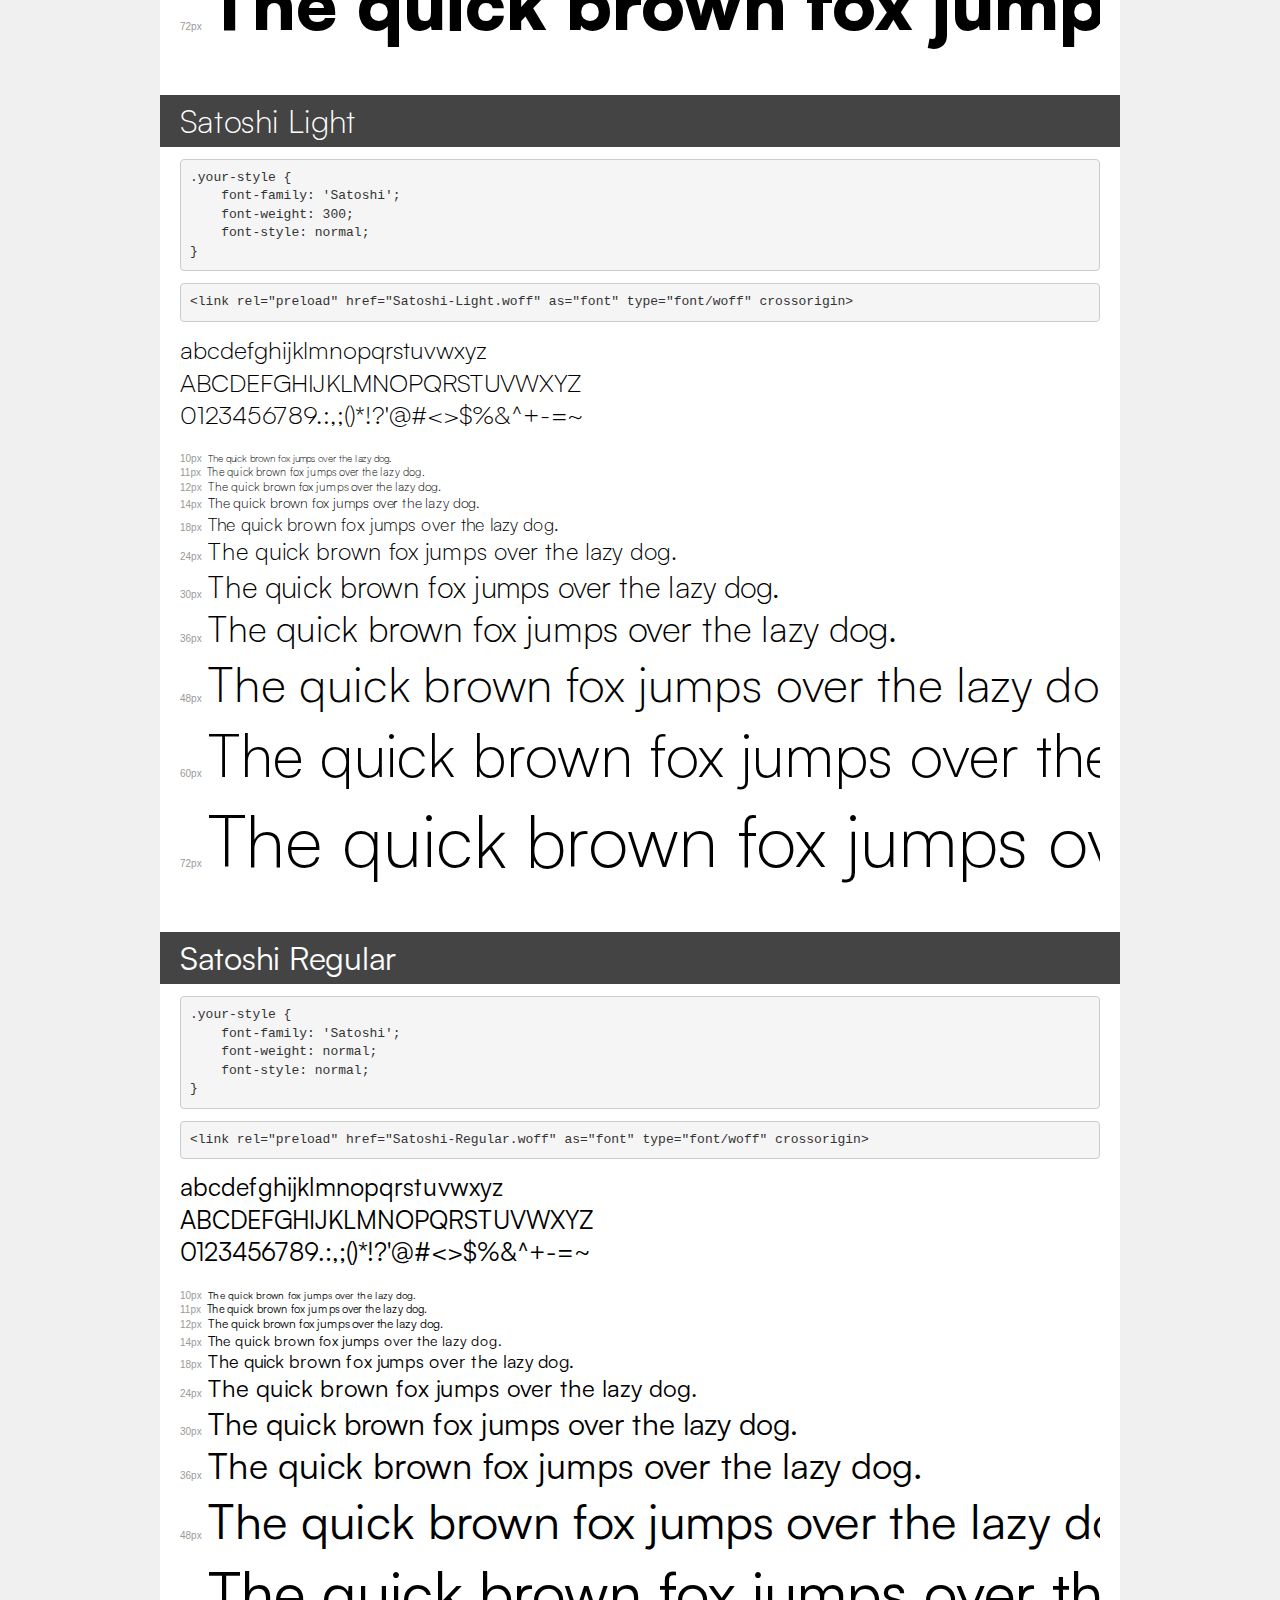
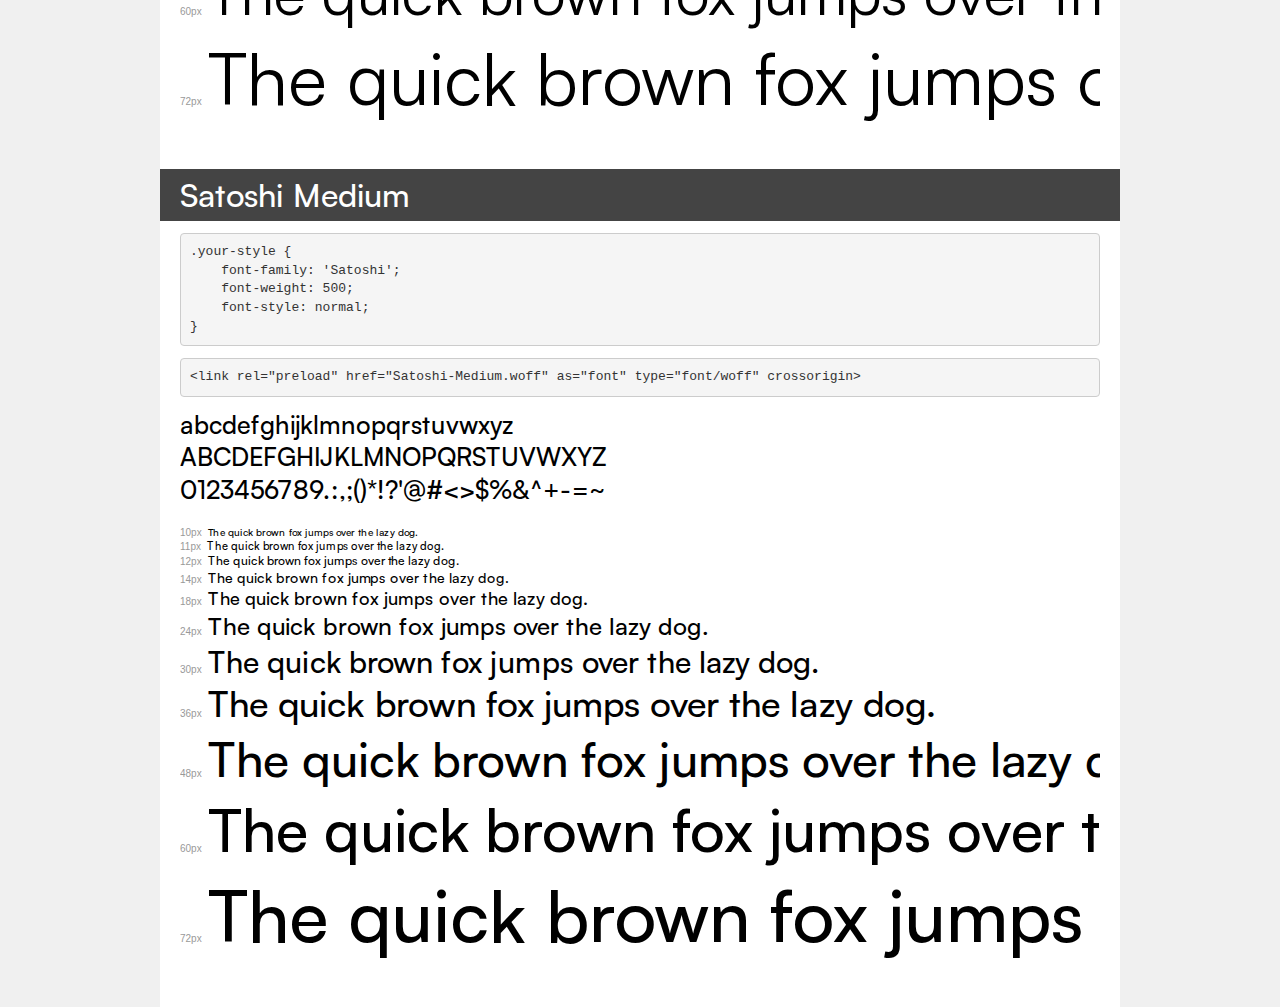
<file: public/assets/font/demo.html>
<!DOCTYPE html>
<html lang="en">
<head>
    <meta charset="utf-8">
    <meta http-equiv="X-UA-Compatible" content="IE=edge">
    <meta name="viewport" content="width=device-width, initial-scale=1">
    <meta name="robots" content="noindex, noarchive">
    <meta name="format-detection" content="telephone=no">
    <title>Transfonter demo</title>
    <link href="stylesheet.css" rel="stylesheet">
    <style>
        /*
        http://meyerweb.com/eric/tools/css/reset/
        v2.0 | 20110126
        License: none (public domain)
        */
        html, body, div, span, applet, object, iframe,
        h1, h2, h3, h4, h5, h6, p, blockquote, pre,
        a, abbr, acronym, address, big, cite, code,
        del, dfn, em, img, ins, kbd, q, s, samp,
        small, strike, strong, sub, sup, tt, var,
        b, u, i, center,
        dl, dt, dd, ol, ul, li,
        fieldset, form, label, legend,
        table, caption, tbody, tfoot, thead, tr, th, td,
        article, aside, canvas, details, embed,
        figure, figcaption, footer, header, hgroup,
        menu, nav, output, ruby, section, summary,
        time, mark, audio, video {
            margin: 0;
            padding: 0;
            border: 0;
            font-size: 100%;
            font: inherit;
            vertical-align: baseline;
        }
        /* HTML5 display-role reset for older browsers */
        article, aside, details, figcaption, figure,
        footer, header, hgroup, menu, nav, section {
            display: block;
        }
        body {
            line-height: 1;
        }
        ol, ul {
            list-style: none;
        }
        blockquote, q {
            quotes: none;
        }
        blockquote:before, blockquote:after,
        q:before, q:after {
            content: '';
            content: none;
        }
        table {
            border-collapse: collapse;
            border-spacing: 0;
        }
        /* demo styles */
        body {
            background: #f0f0f0;
            color: #000;
        }
        .page {
            background: #fff;
            width: 920px;
            margin: 0 auto;
            padding: 20px 20px 0 20px;
            overflow: hidden;
        }
        .font-container {
            overflow-x: auto;
            overflow-y: hidden;
            margin-bottom: 40px;
            line-height: 1.3;
            white-space: nowrap;
            padding-bottom: 5px;
        }
        h1 {
            position: relative;
            background: #444;
            font-size: 32px;
            color: #fff;
            padding: 10px 20px;
            margin: 0 -20px 12px -20px;
        }
        .letters {
            font-size: 25px;
            margin-bottom: 20px;
        }
        .s10:before {
            content: '10px';
        }
        .s11:before {
            content: '11px';
        }
        .s12:before {
            content: '12px';
        }
        .s14:before {
            content: '14px';
        }
        .s18:before {
            content: '18px';
        }
        .s24:before {
            content: '24px';
        }
        .s30:before {
            content: '30px';
        }
        .s36:before {
            content: '36px';
        }
        .s48:before {
            content: '48px';
        }
        .s60:before {
            content: '60px';
        }
        .s72:before {
            content: '72px';
        }
        .s10:before, .s11:before, .s12:before, .s14:before,
        .s18:before, .s24:before, .s30:before, .s36:before,
        .s48:before, .s60:before, .s72:before {
            font-family: Arial, sans-serif;
            font-size: 10px;
            font-weight: normal;
            font-style: normal;
            color: #999;
            padding-right: 6px;
        }
        pre {
            display: block;
            padding: 9px;
            margin: 0 0 12px;
            font-family: Monaco, Menlo, Consolas, "Courier New", monospace;
            font-size: 13px;
            line-height: 1.428571429;
            color: #333;
            font-weight: normal;
            font-style: normal;
            background-color: #f5f5f5;
            border: 1px solid #ccc;
            overflow-x: auto;
            border-radius: 4px;
        }
        /* responsive */
        @media (max-width: 959px) {
            .page {
                width: auto;
                margin: 0;
            }
        }
    </style>
</head>
<body>
<div class="page">
    <div class="demo">
        <h1 style="font-family: 'Satoshi'; font-weight: bold; font-style: normal;">Satoshi Bold</h1>
        <pre title="Usage">.your-style {
    font-family: 'Satoshi';
    font-weight: bold;
    font-style: normal;
}</pre>
        <pre title="Preload (optional)">
&lt;link rel=&quot;preload&quot; href=&quot;Satoshi-Bold.woff&quot; as=&quot;font&quot; type=&quot;font/woff&quot; crossorigin&gt;</pre>
        <div class="font-container" style="font-family: 'Satoshi'; font-weight: bold; font-style: normal;">
            <p class="letters">
                abcdefghijklmnopqrstuvwxyz<br>
ABCDEFGHIJKLMNOPQRSTUVWXYZ<br>
                0123456789.:,;()*!?'@#&lt;&gt;$%&^+-=~
            </p>
            <p class="s10" style="font-size: 10px;">The quick brown fox jumps over the lazy dog.</p>
            <p class="s11" style="font-size: 11px;">The quick brown fox jumps over the lazy dog.</p>
            <p class="s12" style="font-size: 12px;">The quick brown fox jumps over the lazy dog.</p>
            <p class="s14" style="font-size: 14px;">The quick brown fox jumps over the lazy dog.</p>
            <p class="s18" style="font-size: 18px;">The quick brown fox jumps over the lazy dog.</p>
            <p class="s24" style="font-size: 24px;">The quick brown fox jumps over the lazy dog.</p>
            <p class="s30" style="font-size: 30px;">The quick brown fox jumps over the lazy dog.</p>
            <p class="s36" style="font-size: 36px;">The quick brown fox jumps over the lazy dog.</p>
            <p class="s48" style="font-size: 48px;">The quick brown fox jumps over the lazy dog.</p>
            <p class="s60" style="font-size: 60px;">The quick brown fox jumps over the lazy dog.</p>
            <p class="s72" style="font-size: 72px;">The quick brown fox jumps over the lazy dog.</p>
        </div>
    </div>

    <div class="demo">
        <h1 style="font-family: 'Satoshi'; font-weight: bold; font-style: normal;">Satoshi Black</h1>
        <pre title="Usage">.your-style {
    font-family: 'Satoshi';
    font-weight: bold;
    font-style: normal;
}</pre>
        <pre title="Preload (optional)">
&lt;link rel=&quot;preload&quot; href=&quot;Satoshi-Black.woff&quot; as=&quot;font&quot; type=&quot;font/woff&quot; crossorigin&gt;</pre>
        <div class="font-container" style="font-family: 'Satoshi'; font-weight: bold; font-style: normal;">
            <p class="letters">
                abcdefghijklmnopqrstuvwxyz<br>
ABCDEFGHIJKLMNOPQRSTUVWXYZ<br>
                0123456789.:,;()*!?'@#&lt;&gt;$%&^+-=~
            </p>
            <p class="s10" style="font-size: 10px;">The quick brown fox jumps over the lazy dog.</p>
            <p class="s11" style="font-size: 11px;">The quick brown fox jumps over the lazy dog.</p>
            <p class="s12" style="font-size: 12px;">The quick brown fox jumps over the lazy dog.</p>
            <p class="s14" style="font-size: 14px;">The quick brown fox jumps over the lazy dog.</p>
            <p class="s18" style="font-size: 18px;">The quick brown fox jumps over the lazy dog.</p>
            <p class="s24" style="font-size: 24px;">The quick brown fox jumps over the lazy dog.</p>
            <p class="s30" style="font-size: 30px;">The quick brown fox jumps over the lazy dog.</p>
            <p class="s36" style="font-size: 36px;">The quick brown fox jumps over the lazy dog.</p>
            <p class="s48" style="font-size: 48px;">The quick brown fox jumps over the lazy dog.</p>
            <p class="s60" style="font-size: 60px;">The quick brown fox jumps over the lazy dog.</p>
            <p class="s72" style="font-size: 72px;">The quick brown fox jumps over the lazy dog.</p>
        </div>
    </div>

    <div class="demo">
        <h1 style="font-family: 'Satoshi'; font-weight: 300; font-style: normal;">Satoshi Light</h1>
        <pre title="Usage">.your-style {
    font-family: 'Satoshi';
    font-weight: 300;
    font-style: normal;
}</pre>
        <pre title="Preload (optional)">
&lt;link rel=&quot;preload&quot; href=&quot;Satoshi-Light.woff&quot; as=&quot;font&quot; type=&quot;font/woff&quot; crossorigin&gt;</pre>
        <div class="font-container" style="font-family: 'Satoshi'; font-weight: 300; font-style: normal;">
            <p class="letters">
                abcdefghijklmnopqrstuvwxyz<br>
ABCDEFGHIJKLMNOPQRSTUVWXYZ<br>
                0123456789.:,;()*!?'@#&lt;&gt;$%&^+-=~
            </p>
            <p class="s10" style="font-size: 10px;">The quick brown fox jumps over the lazy dog.</p>
            <p class="s11" style="font-size: 11px;">The quick brown fox jumps over the lazy dog.</p>
            <p class="s12" style="font-size: 12px;">The quick brown fox jumps over the lazy dog.</p>
            <p class="s14" style="font-size: 14px;">The quick brown fox jumps over the lazy dog.</p>
            <p class="s18" style="font-size: 18px;">The quick brown fox jumps over the lazy dog.</p>
            <p class="s24" style="font-size: 24px;">The quick brown fox jumps over the lazy dog.</p>
            <p class="s30" style="font-size: 30px;">The quick brown fox jumps over the lazy dog.</p>
            <p class="s36" style="font-size: 36px;">The quick brown fox jumps over the lazy dog.</p>
            <p class="s48" style="font-size: 48px;">The quick brown fox jumps over the lazy dog.</p>
            <p class="s60" style="font-size: 60px;">The quick brown fox jumps over the lazy dog.</p>
            <p class="s72" style="font-size: 72px;">The quick brown fox jumps over the lazy dog.</p>
        </div>
    </div>

    <div class="demo">
        <h1 style="font-family: 'Satoshi'; font-weight: normal; font-style: normal;">Satoshi Regular</h1>
        <pre title="Usage">.your-style {
    font-family: 'Satoshi';
    font-weight: normal;
    font-style: normal;
}</pre>
        <pre title="Preload (optional)">
&lt;link rel=&quot;preload&quot; href=&quot;Satoshi-Regular.woff&quot; as=&quot;font&quot; type=&quot;font/woff&quot; crossorigin&gt;</pre>
        <div class="font-container" style="font-family: 'Satoshi'; font-weight: normal; font-style: normal;">
            <p class="letters">
                abcdefghijklmnopqrstuvwxyz<br>
ABCDEFGHIJKLMNOPQRSTUVWXYZ<br>
                0123456789.:,;()*!?'@#&lt;&gt;$%&^+-=~
            </p>
            <p class="s10" style="font-size: 10px;">The quick brown fox jumps over the lazy dog.</p>
            <p class="s11" style="font-size: 11px;">The quick brown fox jumps over the lazy dog.</p>
            <p class="s12" style="font-size: 12px;">The quick brown fox jumps over the lazy dog.</p>
            <p class="s14" style="font-size: 14px;">The quick brown fox jumps over the lazy dog.</p>
            <p class="s18" style="font-size: 18px;">The quick brown fox jumps over the lazy dog.</p>
            <p class="s24" style="font-size: 24px;">The quick brown fox jumps over the lazy dog.</p>
            <p class="s30" style="font-size: 30px;">The quick brown fox jumps over the lazy dog.</p>
            <p class="s36" style="font-size: 36px;">The quick brown fox jumps over the lazy dog.</p>
            <p class="s48" style="font-size: 48px;">The quick brown fox jumps over the lazy dog.</p>
            <p class="s60" style="font-size: 60px;">The quick brown fox jumps over the lazy dog.</p>
            <p class="s72" style="font-size: 72px;">The quick brown fox jumps over the lazy dog.</p>
        </div>
    </div>

    <div class="demo">
        <h1 style="font-family: 'Satoshi'; font-weight: 500; font-style: normal;">Satoshi Medium</h1>
        <pre title="Usage">.your-style {
    font-family: 'Satoshi';
    font-weight: 500;
    font-style: normal;
}</pre>
        <pre title="Preload (optional)">
&lt;link rel=&quot;preload&quot; href=&quot;Satoshi-Medium.woff&quot; as=&quot;font&quot; type=&quot;font/woff&quot; crossorigin&gt;</pre>
        <div class="font-container" style="font-family: 'Satoshi'; font-weight: 500; font-style: normal;">
            <p class="letters">
                abcdefghijklmnopqrstuvwxyz<br>
ABCDEFGHIJKLMNOPQRSTUVWXYZ<br>
                0123456789.:,;()*!?'@#&lt;&gt;$%&^+-=~
            </p>
            <p class="s10" style="font-size: 10px;">The quick brown fox jumps over the lazy dog.</p>
            <p class="s11" style="font-size: 11px;">The quick brown fox jumps over the lazy dog.</p>
            <p class="s12" style="font-size: 12px;">The quick brown fox jumps over the lazy dog.</p>
            <p class="s14" style="font-size: 14px;">The quick brown fox jumps over the lazy dog.</p>
            <p class="s18" style="font-size: 18px;">The quick brown fox jumps over the lazy dog.</p>
            <p class="s24" style="font-size: 24px;">The quick brown fox jumps over the lazy dog.</p>
            <p class="s30" style="font-size: 30px;">The quick brown fox jumps over the lazy dog.</p>
            <p class="s36" style="font-size: 36px;">The quick brown fox jumps over the lazy dog.</p>
            <p class="s48" style="font-size: 48px;">The quick brown fox jumps over the lazy dog.</p>
            <p class="s60" style="font-size: 60px;">The quick brown fox jumps over the lazy dog.</p>
            <p class="s72" style="font-size: 72px;">The quick brown fox jumps over the lazy dog.</p>
        </div>
    </div>

</div>
</body>
</html>
</file>
<file: public/assets/font/stylesheet.css>
@font-face {
    font-family: 'Satoshi';
    src: url('Satoshi-Bold.woff') format('woff');
    font-weight: bold;
    font-style: normal;
    font-display: swap;
}

@font-face {
    font-family: 'Satoshi';
    src: url('Satoshi-Black.woff') format('woff');
    font-weight: bold;
    font-style: normal;
    font-display: swap;
}

@font-face {
    font-family: 'Satoshi';
    src: url('Satoshi-Light.woff') format('woff');
    font-weight: 300;
    font-style: normal;
    font-display: swap;
}

@font-face {
    font-family: 'Satoshi';
    src: url('Satoshi-Regular.woff') format('woff');
    font-weight: normal;
    font-style: normal;
    font-display: swap;
}

@font-face {
    font-family: 'Satoshi';
    src: url('Satoshi-Medium.woff') format('woff');
    font-weight: 500;
    font-style: normal;
    font-display: swap;
}
</file>
<file: public/css/styles.css>
/*
! tailwindcss v3.2.4 | MIT License | https://tailwindcss.com
*//*
1. Prevent padding and border from affecting element width. (https://github.com/mozdevs/cssremedy/issues/4)
2. Allow adding a border to an element by just adding a border-width. (https://github.com/tailwindcss/tailwindcss/pull/116)
*/

*,
::before,
::after {
  box-sizing: border-box; /* 1 */
  border-width: 0; /* 2 */
  border-style: solid; /* 2 */
  border-color: #e5e7eb; /* 2 */
}

::before,
::after {
  --tw-content: '';
}

/*
1. Use a consistent sensible line-height in all browsers.
2. Prevent adjustments of font size after orientation changes in iOS.
3. Use a more readable tab size.
4. Use the user's configured `sans` font-family by default.
5. Use the user's configured `sans` font-feature-settings by default.
*/

html {
  line-height: 1.5; /* 1 */
  -webkit-text-size-adjust: 100%; /* 2 */
  -moz-tab-size: 4; /* 3 */
  -o-tab-size: 4;
     tab-size: 4; /* 3 */
  font-family: ui-sans-serif, system-ui, -apple-system, BlinkMacSystemFont, "Segoe UI", Roboto, "Helvetica Neue", Arial, "Noto Sans", sans-serif, "Apple Color Emoji", "Segoe UI Emoji", "Segoe UI Symbol", "Noto Color Emoji"; /* 4 */
  font-feature-settings: normal; /* 5 */
}

/*
1. Remove the margin in all browsers.
2. Inherit line-height from `html` so users can set them as a class directly on the `html` element.
*/

body {
  margin: 0; /* 1 */
  line-height: inherit; /* 2 */
}

/*
1. Add the correct height in Firefox.
2. Correct the inheritance of border color in Firefox. (https://bugzilla.mozilla.org/show_bug.cgi?id=190655)
3. Ensure horizontal rules are visible by default.
*/

hr {
  height: 0; /* 1 */
  color: inherit; /* 2 */
  border-top-width: 1px; /* 3 */
}

/*
Add the correct text decoration in Chrome, Edge, and Safari.
*/

abbr:where([title]) {
  -webkit-text-decoration: underline dotted;
          text-decoration: underline dotted;
}

/*
Remove the default font size and weight for headings.
*/

h1,
h2,
h3,
h4,
h5,
h6 {
  font-size: inherit;
  font-weight: inherit;
}

/*
Reset links to optimize for opt-in styling instead of opt-out.
*/

a {
  color: inherit;
  text-decoration: inherit;
}

/*
Add the correct font weight in Edge and Safari.
*/

b,
strong {
  font-weight: bolder;
}

/*
1. Use the user's configured `mono` font family by default.
2. Correct the odd `em` font sizing in all browsers.
*/

code,
kbd,
samp,
pre {
  font-family: ui-monospace, SFMono-Regular, Menlo, Monaco, Consolas, "Liberation Mono", "Courier New", monospace; /* 1 */
  font-size: 1em; /* 2 */
}

/*
Add the correct font size in all browsers.
*/

small {
  font-size: 80%;
}

/*
Prevent `sub` and `sup` elements from affecting the line height in all browsers.
*/

sub,
sup {
  font-size: 75%;
  line-height: 0;
  position: relative;
  vertical-align: baseline;
}

sub {
  bottom: -0.25em;
}

sup {
  top: -0.5em;
}

/*
1. Remove text indentation from table contents in Chrome and Safari. (https://bugs.chromium.org/p/chromium/issues/detail?id=999088, https://bugs.webkit.org/show_bug.cgi?id=201297)
2. Correct table border color inheritance in all Chrome and Safari. (https://bugs.chromium.org/p/chromium/issues/detail?id=935729, https://bugs.webkit.org/show_bug.cgi?id=195016)
3. Remove gaps between table borders by default.
*/

table {
  text-indent: 0; /* 1 */
  border-color: inherit; /* 2 */
  border-collapse: collapse; /* 3 */
}

/*
1. Change the font styles in all browsers.
2. Remove the margin in Firefox and Safari.
3. Remove default padding in all browsers.
*/

button,
input,
optgroup,
select,
textarea {
  font-family: inherit; /* 1 */
  font-size: 100%; /* 1 */
  font-weight: inherit; /* 1 */
  line-height: inherit; /* 1 */
  color: inherit; /* 1 */
  margin: 0; /* 2 */
  padding: 0; /* 3 */
}

/*
Remove the inheritance of text transform in Edge and Firefox.
*/

button,
select {
  text-transform: none;
}

/*
1. Correct the inability to style clickable types in iOS and Safari.
2. Remove default button styles.
*/

button,
[type='button'],
[type='reset'],
[type='submit'] {
  -webkit-appearance: button; /* 1 */
  background-color: transparent; /* 2 */
  background-image: none; /* 2 */
}

/*
Use the modern Firefox focus style for all focusable elements.
*/

:-moz-focusring {
  outline: auto;
}

/*
Remove the additional `:invalid` styles in Firefox. (https://github.com/mozilla/gecko-dev/blob/2f9eacd9d3d995c937b4251a5557d95d494c9be1/layout/style/res/forms.css#L728-L737)
*/

:-moz-ui-invalid {
  box-shadow: none;
}

/*
Add the correct vertical alignment in Chrome and Firefox.
*/

progress {
  vertical-align: baseline;
}

/*
Correct the cursor style of increment and decrement buttons in Safari.
*/

::-webkit-inner-spin-button,
::-webkit-outer-spin-button {
  height: auto;
}

/*
1. Correct the odd appearance in Chrome and Safari.
2. Correct the outline style in Safari.
*/

[type='search'] {
  -webkit-appearance: textfield; /* 1 */
  outline-offset: -2px; /* 2 */
}

/*
Remove the inner padding in Chrome and Safari on macOS.
*/

::-webkit-search-decoration {
  -webkit-appearance: none;
}

/*
1. Correct the inability to style clickable types in iOS and Safari.
2. Change font properties to `inherit` in Safari.
*/

::-webkit-file-upload-button {
  -webkit-appearance: button; /* 1 */
  font: inherit; /* 2 */
}

/*
Add the correct display in Chrome and Safari.
*/

summary {
  display: list-item;
}

/*
Removes the default spacing and border for appropriate elements.
*/

blockquote,
dl,
dd,
h1,
h2,
h3,
h4,
h5,
h6,
hr,
figure,
p,
pre {
  margin: 0;
}

fieldset {
  margin: 0;
  padding: 0;
}

legend {
  padding: 0;
}

ol,
ul,
menu {
  list-style: none;
  margin: 0;
  padding: 0;
}

/*
Prevent resizing textareas horizontally by default.
*/

textarea {
  resize: vertical;
}

/*
1. Reset the default placeholder opacity in Firefox. (https://github.com/tailwindlabs/tailwindcss/issues/3300)
2. Set the default placeholder color to the user's configured gray 400 color.
*/

input::-moz-placeholder, textarea::-moz-placeholder {
  opacity: 1; /* 1 */
  color: #9ca3af; /* 2 */
}

input::placeholder,
textarea::placeholder {
  opacity: 1; /* 1 */
  color: #9ca3af; /* 2 */
}

/*
Set the default cursor for buttons.
*/

button,
[role="button"] {
  cursor: pointer;
}

/*
Make sure disabled buttons don't get the pointer cursor.
*/
:disabled {
  cursor: default;
}

/*
1. Make replaced elements `display: block` by default. (https://github.com/mozdevs/cssremedy/issues/14)
2. Add `vertical-align: middle` to align replaced elements more sensibly by default. (https://github.com/jensimmons/cssremedy/issues/14#issuecomment-634934210)
   This can trigger a poorly considered lint error in some tools but is included by design.
*/

img,
svg,
video,
canvas,
audio,
iframe,
embed,
object {
  display: block; /* 1 */
  vertical-align: middle; /* 2 */
}

/*
Constrain images and videos to the parent width and preserve their intrinsic aspect ratio. (https://github.com/mozdevs/cssremedy/issues/14)
*/

img,
video {
  max-width: 100%;
  height: auto;
}

/* Make elements with the HTML hidden attribute stay hidden by default */
[hidden] {
  display: none;
}
  body {
  --tw-text-opacity: 1;
  color: rgb(25 25 25 / var(--tw-text-opacity));
}

*, ::before, ::after {
  --tw-border-spacing-x: 0;
  --tw-border-spacing-y: 0;
  --tw-translate-x: 0;
  --tw-translate-y: 0;
  --tw-rotate: 0;
  --tw-skew-x: 0;
  --tw-skew-y: 0;
  --tw-scale-x: 1;
  --tw-scale-y: 1;
  --tw-pan-x:  ;
  --tw-pan-y:  ;
  --tw-pinch-zoom:  ;
  --tw-scroll-snap-strictness: proximity;
  --tw-ordinal:  ;
  --tw-slashed-zero:  ;
  --tw-numeric-figure:  ;
  --tw-numeric-spacing:  ;
  --tw-numeric-fraction:  ;
  --tw-ring-inset:  ;
  --tw-ring-offset-width: 0px;
  --tw-ring-offset-color: #fff;
  --tw-ring-color: rgb(59 130 246 / 0.5);
  --tw-ring-offset-shadow: 0 0 #0000;
  --tw-ring-shadow: 0 0 #0000;
  --tw-shadow: 0 0 #0000;
  --tw-shadow-colored: 0 0 #0000;
  --tw-blur:  ;
  --tw-brightness:  ;
  --tw-contrast:  ;
  --tw-grayscale:  ;
  --tw-hue-rotate:  ;
  --tw-invert:  ;
  --tw-saturate:  ;
  --tw-sepia:  ;
  --tw-drop-shadow:  ;
  --tw-backdrop-blur:  ;
  --tw-backdrop-brightness:  ;
  --tw-backdrop-contrast:  ;
  --tw-backdrop-grayscale:  ;
  --tw-backdrop-hue-rotate:  ;
  --tw-backdrop-invert:  ;
  --tw-backdrop-opacity:  ;
  --tw-backdrop-saturate:  ;
  --tw-backdrop-sepia:  ;
}

::backdrop {
  --tw-border-spacing-x: 0;
  --tw-border-spacing-y: 0;
  --tw-translate-x: 0;
  --tw-translate-y: 0;
  --tw-rotate: 0;
  --tw-skew-x: 0;
  --tw-skew-y: 0;
  --tw-scale-x: 1;
  --tw-scale-y: 1;
  --tw-pan-x:  ;
  --tw-pan-y:  ;
  --tw-pinch-zoom:  ;
  --tw-scroll-snap-strictness: proximity;
  --tw-ordinal:  ;
  --tw-slashed-zero:  ;
  --tw-numeric-figure:  ;
  --tw-numeric-spacing:  ;
  --tw-numeric-fraction:  ;
  --tw-ring-inset:  ;
  --tw-ring-offset-width: 0px;
  --tw-ring-offset-color: #fff;
  --tw-ring-color: rgb(59 130 246 / 0.5);
  --tw-ring-offset-shadow: 0 0 #0000;
  --tw-ring-shadow: 0 0 #0000;
  --tw-shadow: 0 0 #0000;
  --tw-shadow-colored: 0 0 #0000;
  --tw-blur:  ;
  --tw-brightness:  ;
  --tw-contrast:  ;
  --tw-grayscale:  ;
  --tw-hue-rotate:  ;
  --tw-invert:  ;
  --tw-saturate:  ;
  --tw-sepia:  ;
  --tw-drop-shadow:  ;
  --tw-backdrop-blur:  ;
  --tw-backdrop-brightness:  ;
  --tw-backdrop-contrast:  ;
  --tw-backdrop-grayscale:  ;
  --tw-backdrop-hue-rotate:  ;
  --tw-backdrop-invert:  ;
  --tw-backdrop-opacity:  ;
  --tw-backdrop-saturate:  ;
  --tw-backdrop-sepia:  ;
}
.collapse {
  visibility: collapse;
}
.absolute {
  position: absolute;
}
.relative {
  position: relative;
}
.top-24 {
  top: 6rem;
}
.left-0 {
  left: 0px;
}
.right-0 {
  right: 0px;
}
.left-1\/2 {
  left: 50%;
}
.top-1\/2 {
  top: 50%;
}
.order-last {
  order: 9999;
}
.order-first {
  order: -9999;
}
.col-span-3 {
  grid-column: span 3 / span 3;
}
.col-span-2 {
  grid-column: span 2 / span 2;
}
.mx-auto {
  margin-left: auto;
  margin-right: auto;
}
.mt-6 {
  margin-top: 1.5rem;
}
.mt-auto {
  margin-top: auto;
}
.block {
  display: block;
}
.inline-block {
  display: inline-block;
}
.flex {
  display: flex;
}
.table {
  display: table;
}
.grid {
  display: grid;
}
.hidden {
  display: none;
}
.h-9 {
  height: 2.25rem;
}
.h-7 {
  height: 1.75rem;
}
.h-full {
  height: 100%;
}
.h-64 {
  height: 16rem;
}
.w-9 {
  width: 2.25rem;
}
.w-7 {
  width: 1.75rem;
}
.w-full {
  width: 100%;
}
.w-px {
  width: 1px;
}
.w-16 {
  width: 4rem;
}
.max-w-full {
  max-width: 100%;
}
.flex-shrink-0 {
  flex-shrink: 0;
}
.border-collapse {
  border-collapse: collapse;
}
.-translate-x-full {
  --tw-translate-x: -100%;
  transform: translate(var(--tw-translate-x), var(--tw-translate-y)) rotate(var(--tw-rotate)) skewX(var(--tw-skew-x)) skewY(var(--tw-skew-y)) scaleX(var(--tw-scale-x)) scaleY(var(--tw-scale-y));
}
.-translate-x-1\/2 {
  --tw-translate-x: -50%;
  transform: translate(var(--tw-translate-x), var(--tw-translate-y)) rotate(var(--tw-rotate)) skewX(var(--tw-skew-x)) skewY(var(--tw-skew-y)) scaleX(var(--tw-scale-x)) scaleY(var(--tw-scale-y));
}
.-translate-y-1\/2 {
  --tw-translate-y: -50%;
  transform: translate(var(--tw-translate-x), var(--tw-translate-y)) rotate(var(--tw-rotate)) skewX(var(--tw-skew-x)) skewY(var(--tw-skew-y)) scaleX(var(--tw-scale-x)) scaleY(var(--tw-scale-y));
}
.cursor-pointer {
  cursor: pointer;
}
.grid-cols-3 {
  grid-template-columns: repeat(3, minmax(0, 1fr));
}
.grid-cols-2 {
  grid-template-columns: repeat(2, minmax(0, 1fr));
}
.flex-col {
  flex-direction: column;
}
.place-items-center {
  place-items: center;
}
.items-start {
  align-items: flex-start;
}
.items-center {
  align-items: center;
}
.justify-center {
  justify-content: center;
}
.justify-between {
  justify-content: space-between;
}
.gap-4 {
  gap: 1rem;
}
.gap-8 {
  gap: 2rem;
}
.gap-10 {
  gap: 2.5rem;
}
.gap-7 {
  gap: 1.75rem;
}
.gap-6 {
  gap: 1.5rem;
}
.gap-y-10 {
  row-gap: 2.5rem;
}
.gap-y-8 {
  row-gap: 2rem;
}
.gap-y-6 {
  row-gap: 1.5rem;
}
.gap-x-12 {
  -moz-column-gap: 3rem;
       column-gap: 3rem;
}
.space-x-6 > :not([hidden]) ~ :not([hidden]) {
  --tw-space-x-reverse: 0;
  margin-right: calc(1.5rem * var(--tw-space-x-reverse));
  margin-left: calc(1.5rem * calc(1 - var(--tw-space-x-reverse)));
}
.space-x-5 > :not([hidden]) ~ :not([hidden]) {
  --tw-space-x-reverse: 0;
  margin-right: calc(1.25rem * var(--tw-space-x-reverse));
  margin-left: calc(1.25rem * calc(1 - var(--tw-space-x-reverse)));
}
.space-y-5 > :not([hidden]) ~ :not([hidden]) {
  --tw-space-y-reverse: 0;
  margin-top: calc(1.25rem * calc(1 - var(--tw-space-y-reverse)));
  margin-bottom: calc(1.25rem * var(--tw-space-y-reverse));
}
.space-x-10 > :not([hidden]) ~ :not([hidden]) {
  --tw-space-x-reverse: 0;
  margin-right: calc(2.5rem * var(--tw-space-x-reverse));
  margin-left: calc(2.5rem * calc(1 - var(--tw-space-x-reverse)));
}
.space-x-7 > :not([hidden]) ~ :not([hidden]) {
  --tw-space-x-reverse: 0;
  margin-right: calc(1.75rem * var(--tw-space-x-reverse));
  margin-left: calc(1.75rem * calc(1 - var(--tw-space-x-reverse)));
}
.space-y-6 > :not([hidden]) ~ :not([hidden]) {
  --tw-space-y-reverse: 0;
  margin-top: calc(1.5rem * calc(1 - var(--tw-space-y-reverse)));
  margin-bottom: calc(1.5rem * var(--tw-space-y-reverse));
}
.space-y-8 > :not([hidden]) ~ :not([hidden]) {
  --tw-space-y-reverse: 0;
  margin-top: calc(2rem * calc(1 - var(--tw-space-y-reverse)));
  margin-bottom: calc(2rem * var(--tw-space-y-reverse));
}
.space-x-8 > :not([hidden]) ~ :not([hidden]) {
  --tw-space-x-reverse: 0;
  margin-right: calc(2rem * var(--tw-space-x-reverse));
  margin-left: calc(2rem * calc(1 - var(--tw-space-x-reverse)));
}
.rounded-md {
  border-radius: 0.375rem;
}
.rounded-full {
  border-radius: 9999px;
}
.rounded-2xl {
  border-radius: 1rem;
}
.border {
  border-width: 1px;
}
.border-x {
  border-left-width: 1px;
  border-right-width: 1px;
}
.border-y {
  border-top-width: 1px;
  border-bottom-width: 1px;
}
.border-b {
  border-bottom-width: 1px;
}
.border-b-2 {
  border-bottom-width: 2px;
}
.border-l {
  border-left-width: 1px;
}
.border-black {
  --tw-border-opacity: 1;
  border-color: rgb(0 0 0 / var(--tw-border-opacity));
}
.border-transparent {
  border-color: transparent;
}
.border-brand-black {
  --tw-border-opacity: 1;
  border-color: rgb(25 25 25 / var(--tw-border-opacity));
}
.bg-brand-gray {
  --tw-bg-opacity: 1;
  background-color: rgb(253 251 245 / var(--tw-bg-opacity));
}
.bg-black {
  --tw-bg-opacity: 1;
  background-color: rgb(0 0 0 / var(--tw-bg-opacity));
}
.bg-white {
  --tw-bg-opacity: 1;
  background-color: rgb(255 255 255 / var(--tw-bg-opacity));
}
.object-cover {
  -o-object-fit: cover;
     object-fit: cover;
}
.p-4 {
  padding: 1rem;
}
.px-4 {
  padding-left: 1rem;
  padding-right: 1rem;
}
.py-2\.5 {
  padding-top: 0.625rem;
  padding-bottom: 0.625rem;
}
.py-2 {
  padding-top: 0.5rem;
  padding-bottom: 0.5rem;
}
.py-10 {
  padding-top: 2.5rem;
  padding-bottom: 2.5rem;
}
.px-6 {
  padding-left: 1.5rem;
  padding-right: 1.5rem;
}
.py-7 {
  padding-top: 1.75rem;
  padding-bottom: 1.75rem;
}
.py-8 {
  padding-top: 2rem;
  padding-bottom: 2rem;
}
.pb-8 {
  padding-bottom: 2rem;
}
.pb-0\.5 {
  padding-bottom: 0.125rem;
}
.pb-0 {
  padding-bottom: 0px;
}
.pl-5 {
  padding-left: 1.25rem;
}
.pb-4 {
  padding-bottom: 1rem;
}
.pb-2 {
  padding-bottom: 0.5rem;
}
.pt-8 {
  padding-top: 2rem;
}
.pb-6 {
  padding-bottom: 1.5rem;
}
.pt-4 {
  padding-top: 1rem;
}
.pb-10 {
  padding-bottom: 2.5rem;
}
.pb-5 {
  padding-bottom: 1.25rem;
}
.pt-7 {
  padding-top: 1.75rem;
}
.text-center {
  text-align: center;
}
.font-roboto-mono {
  font-family: Roboto Mono;
}
.font-satoshi {
  font-family: Satoshi;
}
.font-syne {
  font-family: Syne;
}
.text-2xl {
  font-size: 1.5rem;
  line-height: 2rem;
}
.text-3xl {
  font-size: 1.875rem;
  line-height: 2.25rem;
}
.text-lg {
  font-size: 1.125rem;
  line-height: 1.75rem;
}
.text-4xl {
  font-size: 2.25rem;
  line-height: 2.5rem;
}
.text-sm {
  font-size: 0.875rem;
  line-height: 1.25rem;
}
.font-medium {
  font-weight: 500;
}
.uppercase {
  text-transform: uppercase;
}
.leading-4 {
  line-height: 1rem;
}
.tracking-wide {
  letter-spacing: 0.025em;
}
.text-brand-black {
  --tw-text-opacity: 1;
  color: rgb(25 25 25 / var(--tw-text-opacity));
}
.text-white {
  --tw-text-opacity: 1;
  color: rgb(255 255 255 / var(--tw-text-opacity));
}
.text-black {
  --tw-text-opacity: 1;
  color: rgb(0 0 0 / var(--tw-text-opacity));
}
.text-brand-black\/90 {
  color: rgb(25 25 25 / 0.9);
}
.underline {
  text-decoration-line: underline;
}
.decoration-transparent {
  text-decoration-color: transparent;
}
.underline-offset-2 {
  text-underline-offset: 2px;
}
.opacity-90 {
  opacity: 0.9;
}
.transition {
  transition-property: color, background-color, border-color, text-decoration-color, fill, stroke, opacity, box-shadow, transform, filter, -webkit-backdrop-filter;
  transition-property: color, background-color, border-color, text-decoration-color, fill, stroke, opacity, box-shadow, transform, filter, backdrop-filter;
  transition-property: color, background-color, border-color, text-decoration-color, fill, stroke, opacity, box-shadow, transform, filter, backdrop-filter, -webkit-backdrop-filter;
  transition-timing-function: cubic-bezier(0.4, 0, 0.2, 1);
  transition-duration: 150ms;
}
.transition-transform {
  transition-property: transform;
  transition-timing-function: cubic-bezier(0.4, 0, 0.2, 1);
  transition-duration: 150ms;
}
.duration-200 {
  transition-duration: 200ms;
}
.ease-linear {
  transition-timing-function: linear;
}


.hover\:border-black:hover {
  --tw-border-opacity: 1;
  border-color: rgb(0 0 0 / var(--tw-border-opacity));
}


.group:hover .group-hover\:text-white {
  --tw-text-opacity: 1;
  color: rgb(255 255 255 / var(--tw-text-opacity));
}


@media (min-width: 640px) {

  .sm\:flex {
    display: flex;
  }

  .sm\:w-1\/3 {
    width: 33.333333%;
  }

  .sm\:flex-row {
    flex-direction: row;
  }

  .sm\:space-y-0 > :not([hidden]) ~ :not([hidden]) {
    --tw-space-y-reverse: 0;
    margin-top: calc(0px * calc(1 - var(--tw-space-y-reverse)));
    margin-bottom: calc(0px * var(--tw-space-y-reverse));
  }

  .sm\:p-6 {
    padding: 1.5rem;
  }

  .sm\:text-start {
    text-align: start;
  }
}


@media (min-width: 768px) {

  .md\:col-span-2 {
    grid-column: span 2 / span 2;
  }

  .md\:row-span-2 {
    grid-row: span 2 / span 2;
  }

  .md\:flex {
    display: flex;
  }

  .md\:w-20 {
    width: 5rem;
  }

  .md\:grid-cols-2 {
    grid-template-columns: repeat(2, minmax(0, 1fr));
  }

  .md\:space-y-0 > :not([hidden]) ~ :not([hidden]) {
    --tw-space-y-reverse: 0;
    margin-top: calc(0px * calc(1 - var(--tw-space-y-reverse)));
    margin-bottom: calc(0px * var(--tw-space-y-reverse));
  }

  .md\:border-l {
    border-left-width: 1px;
  }

  .md\:pr-10 {
    padding-right: 2.5rem;
  }

  .md\:pr-6 {
    padding-right: 1.5rem;
  }

  .md\:pl-6 {
    padding-left: 1.5rem;
  }

  .md\:text-3xl {
    font-size: 1.875rem;
    line-height: 2.25rem;
  }
}


@media (min-width: 1024px) {

  .lg\:order-none {
    order: 0;
  }

  .lg\:mx-0 {
    margin-left: 0px;
    margin-right: 0px;
  }

  .lg\:mt-auto {
    margin-top: auto;
  }

  .lg\:flex {
    display: flex;
  }

  .lg\:grid {
    display: grid;
  }

  .lg\:hidden {
    display: none;
  }

  .lg\:h-60 {
    height: 15rem;
  }

  .lg\:grid-cols-2 {
    grid-template-columns: repeat(2, minmax(0, 1fr));
  }

  .lg\:flex-col {
    flex-direction: column;
  }

  .lg\:space-x-8 > :not([hidden]) ~ :not([hidden]) {
    --tw-space-x-reverse: 0;
    margin-right: calc(2rem * var(--tw-space-x-reverse));
    margin-left: calc(2rem * calc(1 - var(--tw-space-x-reverse)));
  }

  .lg\:space-x-12 > :not([hidden]) ~ :not([hidden]) {
    --tw-space-x-reverse: 0;
    margin-right: calc(3rem * var(--tw-space-x-reverse));
    margin-left: calc(3rem * calc(1 - var(--tw-space-x-reverse)));
  }

  .lg\:space-y-0 > :not([hidden]) ~ :not([hidden]) {
    --tw-space-y-reverse: 0;
    margin-top: calc(0px * calc(1 - var(--tw-space-y-reverse)));
    margin-bottom: calc(0px * var(--tw-space-y-reverse));
  }

  .lg\:self-start {
    align-self: flex-start;
  }

  .lg\:border-r {
    border-right-width: 1px;
  }

  .lg\:border-black {
    --tw-border-opacity: 1;
    border-color: rgb(0 0 0 / var(--tw-border-opacity));
  }

  .lg\:p-5 {
    padding: 1.25rem;
  }

  .lg\:p-8 {
    padding: 2rem;
  }

  .lg\:py-16 {
    padding-top: 4rem;
    padding-bottom: 4rem;
  }

  .lg\:px-12 {
    padding-left: 3rem;
    padding-right: 3rem;
  }

  .lg\:py-12 {
    padding-top: 3rem;
    padding-bottom: 3rem;
  }

  .lg\:pr-11 {
    padding-right: 2.75rem;
  }

  .lg\:pb-12 {
    padding-bottom: 3rem;
  }

  .lg\:pr-12 {
    padding-right: 3rem;
  }

  .lg\:pl-12 {
    padding-left: 3rem;
  }

  .lg\:text-start {
    text-align: start;
  }

  .lg\:text-3xl {
    font-size: 1.875rem;
    line-height: 2.25rem;
  }

  .lg\:text-xl {
    font-size: 1.25rem;
    line-height: 1.75rem;
  }

  .lg\:text-6xl {
    font-size: 3.75rem;
    line-height: 1;
  }

  .lg\:text-2xl {
    font-size: 1.5rem;
    line-height: 2rem;
  }

  .lg\:text-5xl {
    font-size: 3rem;
    line-height: 1;
  }

  .lg\:leading-9 {
    line-height: 2.25rem;
  }

  .lg\:opacity-0 {
    opacity: 0;
  }

  .lg\:hover\:scale-110:hover {
    --tw-scale-x: 1.1;
    --tw-scale-y: 1.1;
    transform: translate(var(--tw-translate-x), var(--tw-translate-y)) rotate(var(--tw-rotate)) skewX(var(--tw-skew-x)) skewY(var(--tw-skew-y)) scaleX(var(--tw-scale-x)) scaleY(var(--tw-scale-y));
  }

  .lg\:hover\:bg-white:hover {
    --tw-bg-opacity: 1;
    background-color: rgb(255 255 255 / var(--tw-bg-opacity));
  }

  .lg\:hover\:bg-black:hover {
    --tw-bg-opacity: 1;
    background-color: rgb(0 0 0 / var(--tw-bg-opacity));
  }

  .lg\:hover\:text-black:hover {
    --tw-text-opacity: 1;
    color: rgb(0 0 0 / var(--tw-text-opacity));
  }

  .lg\:hover\:text-white:hover {
    --tw-text-opacity: 1;
    color: rgb(255 255 255 / var(--tw-text-opacity));
  }

  .lg\:hover\:decoration-black:hover {
    text-decoration-color: #000;
  }

  .group:hover .lg\:group-hover\:opacity-100 {
    opacity: 1;
  }
}


@media (min-width: 1280px) {

  .xl\:order-none {
    order: 0;
  }

  .xl\:col-span-1 {
    grid-column: span 1 / span 1;
  }

  .xl\:col-span-2 {
    grid-column: span 2 / span 2;
  }

  .xl\:inline-block {
    display: inline-block;
  }

  .xl\:flex {
    display: flex;
  }

  .xl\:inline-flex {
    display: inline-flex;
  }

  .xl\:h-\[700px\] {
    height: 700px;
  }

  .xl\:h-20 {
    height: 5rem;
  }

  .xl\:h-\[575px\] {
    height: 575px;
  }

  .xl\:max-w-\[600px\] {
    max-width: 600px;
  }

  .xl\:grid-cols-3 {
    grid-template-columns: repeat(3, minmax(0, 1fr));
  }

  .xl\:grid-cols-2 {
    grid-template-columns: repeat(2, minmax(0, 1fr));
  }

  .xl\:gap-20 {
    gap: 5rem;
  }

  .xl\:border-r {
    border-right-width: 1px;
  }

  .xl\:border-l {
    border-left-width: 1px;
  }

  .xl\:pr-12 {
    padding-right: 3rem;
  }

  .xl\:pb-28 {
    padding-bottom: 7rem;
  }

  .xl\:pl-12 {
    padding-left: 3rem;
  }

  .xl\:pt-12 {
    padding-top: 3rem;
  }

  .xl\:text-start {
    text-align: start;
  }

  .xl\:text-6xl {
    font-size: 3.75rem;
    line-height: 1;
  }

  .xl\:leading-8 {
    line-height: 2rem;
  }

  .xl\:leading-10 {
    line-height: 2.5rem;
  }
}


@media (min-width: 1536px) {

  .\32xl\:h-\[725px\] {
    height: 725px;
  }

  .\32xl\:h-\[300px\] {
    height: 300px;
  }

  .\32xl\:gap-x-12 {
    -moz-column-gap: 3rem;
         column-gap: 3rem;
  }

  .\32xl\:space-x-20 > :not([hidden]) ~ :not([hidden]) {
    --tw-space-x-reverse: 0;
    margin-right: calc(5rem * var(--tw-space-x-reverse));
    margin-left: calc(5rem * calc(1 - var(--tw-space-x-reverse)));
  }

  .\32xl\:p-12 {
    padding: 3rem;
  }

  .\32xl\:py-12 {
    padding-top: 3rem;
    padding-bottom: 3rem;
  }

  .\32xl\:pb-12 {
    padding-bottom: 3rem;
  }

  .\32xl\:pt-12 {
    padding-top: 3rem;
  }

  .\32xl\:text-80 {
    font-size: 5rem;
  }

  .\32xl\:leading-relaxed {
    line-height: 1.625;
  }

  .\32xl\:leading-\[88px\] {
    line-height: 88px;
  }
}
</file>
